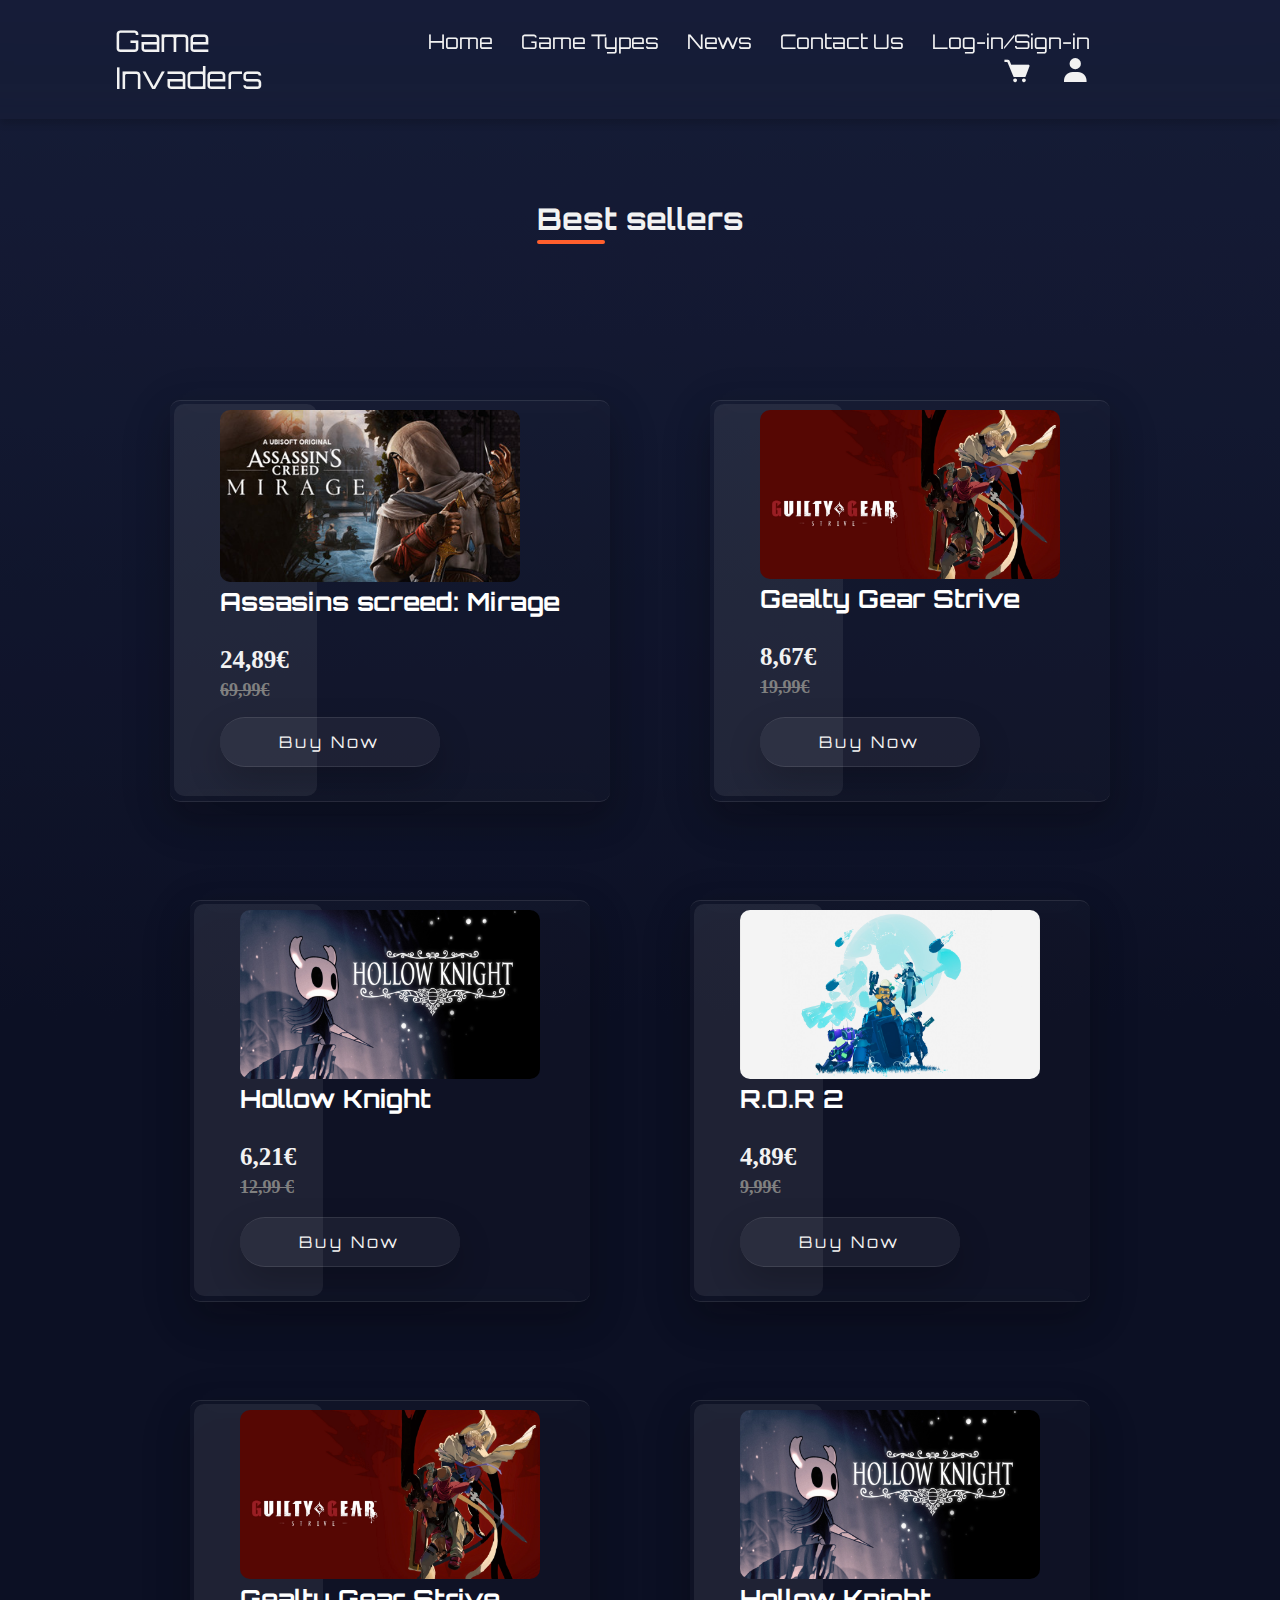
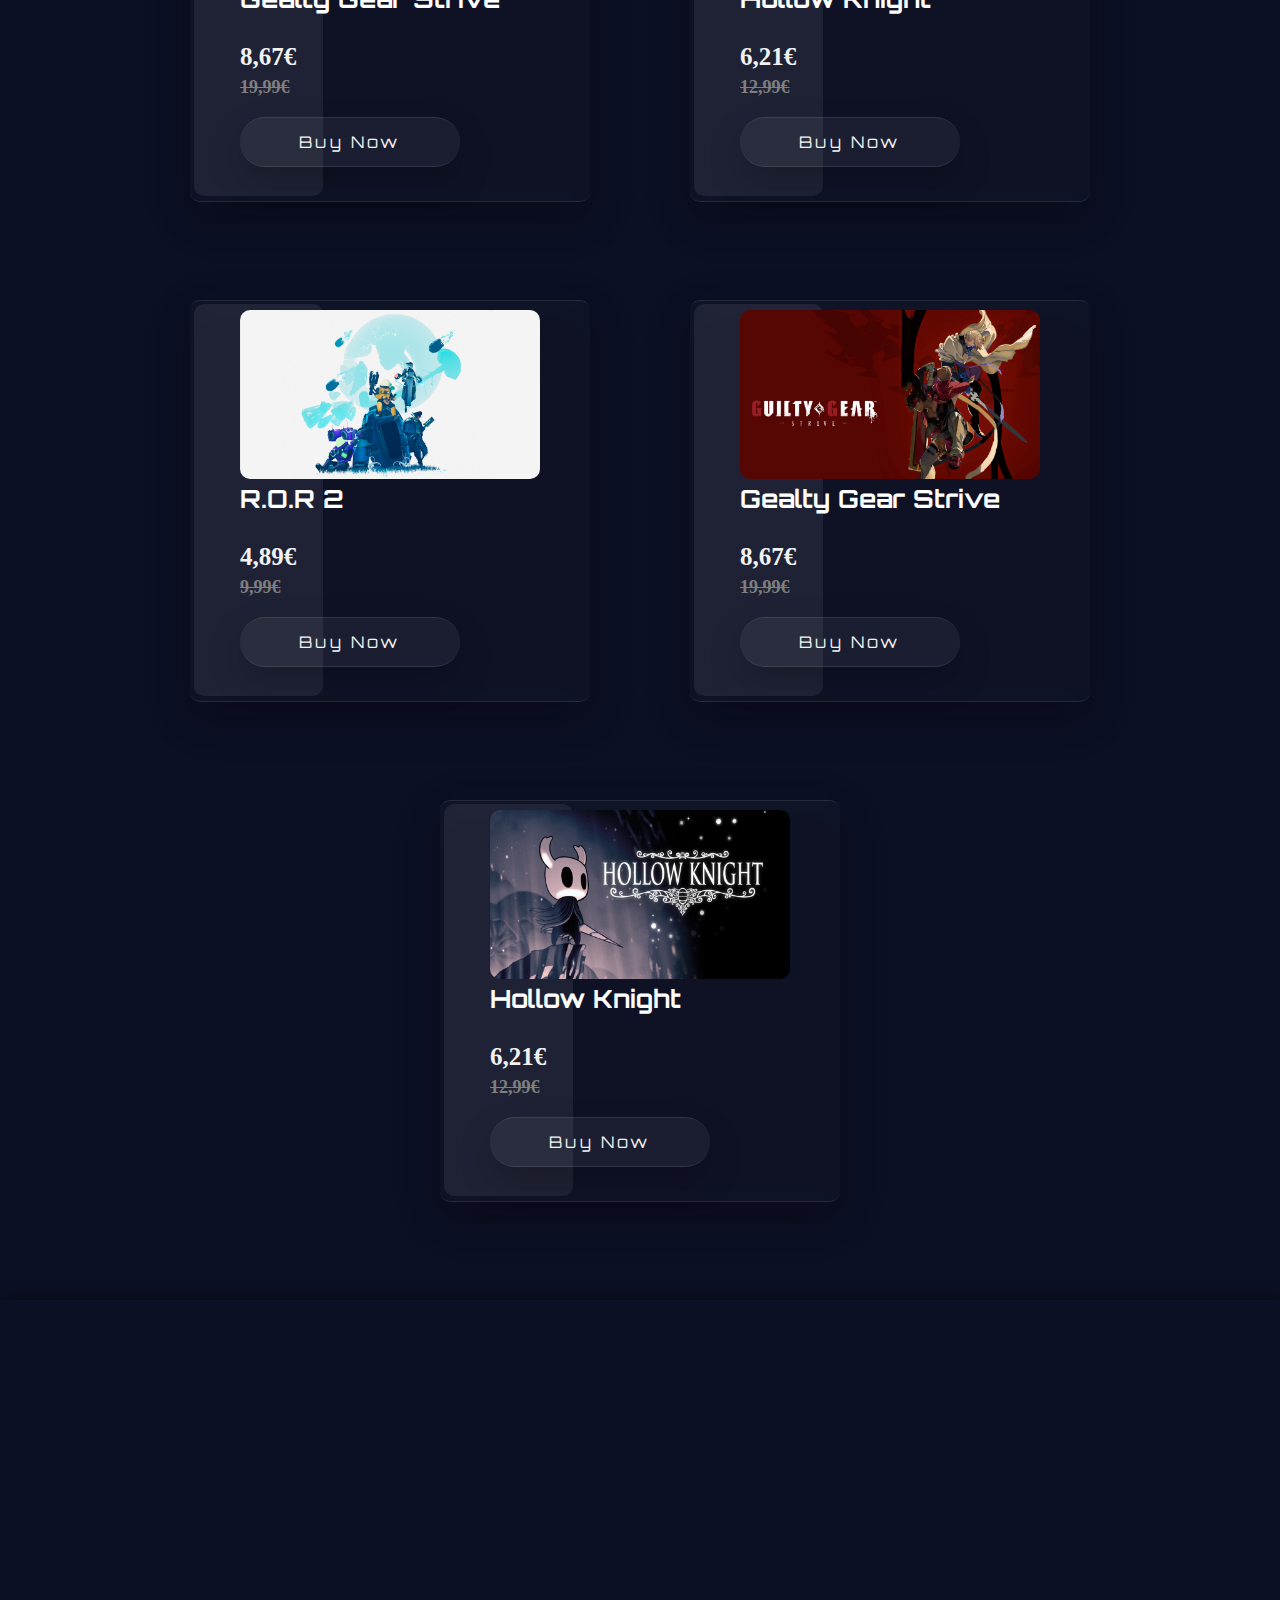
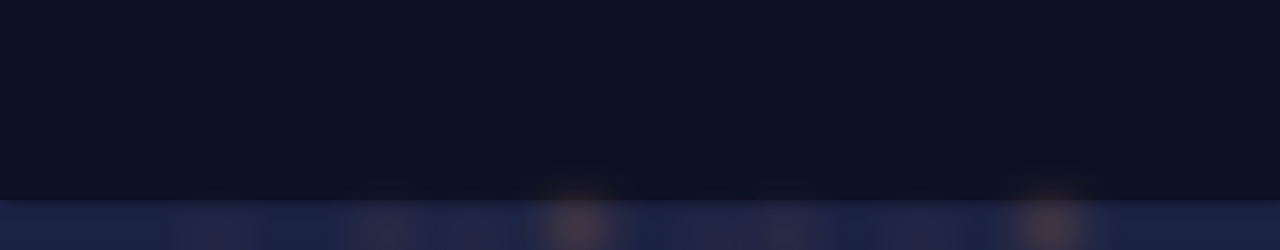
<file: site/Action.html>
<!DOCTYPE html>
<html lang="en">

<head>
    <meta charset="UTF-8">
    <meta name="viewport" content="width=device-width, initial-scale=1.0">
    <!-- ICONS -->
    <link href='https://unpkg.com/boxicons@2.1.4/css/boxicons.min.css' rel='stylesheet'>
    <!-- CSS -->
    <link rel="stylesheet" href="CSS/style.css">
    <title>Game Invaders | Game Type</title>
</head>

<body>
    <!-- HEADER -->
    <header>
        <a href="#" class="logo">Game <span>Invaders</span></a>

        <nav class="navbar">
            <div class="nav-links" id="navLinks">
                <i class="bx bx-x" onclick="HideMenu()"></i>
                <ul>
                    <li><a href="index.html">Home</a></li>
                    <li><a href="gametype.html">Game Types</a></li>
                    <li><a href="#">News</a></li>
                    <li><a href="#">Contact Us</a></li>
                    <li><a href="#">Log-in/Sign-in</a></li>
                    <li><i class='bx bxs-cart'></i></li>
                    <li><i class='bx bxs-user'></i></li>
                </ul>
            </div>
            <i class='bx bx-menu' onclick="ShowMenu()"></i>
        </nav>
    </header>

    <!------Javascript for MENU------>
    <script>
        var navLinks = document.getElementById("navLinks");

        function ShowMenu() {
            navLinks.style.right = "0";
        }
        function HideMenu() {
            navLinks.style.right = "-200px";
        }
    </script>
    <!-- MAIN -->
    <main>
        <!-- Trends -->
        <section class="TypeGame">
            <h2>Best sellers</h2>
            <div class="container">
                <!-- 1 box -->
                <div class="box">
                    <span></span>
                    <div class="content">
                        <img src="CSS/GameType/Action/LibrairieAction/assassin-s-creed-mirage-pc-jeu-ubisoft-connect-europe-cover.jpg"
                            alt="Image de promotion du jeu 'Assasins screed mirage'">
                        <h3>Assasins screed: Mirage</h3>
                        <ul>
                            <li>24,89€</li>
                            <li>69,99€</li>
                        </ul>
                        <a href="" class="btn">Buy Now</a>
                    </div>
                </div>
                <!-- 2 box -->
                <div class="box">
                    <span></span>
                    <div class="content">
                        <img src="CSS/Images/Index/GGStrive.jpg" alt="Image de promotion du jeu 'Gealty Gear Strive'">
                        <h3>Gealty Gear Strive</h3>
                        <ul>
                            <li>8,67€</li>
                            <li>19,99€</li>
                        </ul>
                        <a href="" class="btn">Buy Now</a>
                    </div>
                </div>
                <!-- 3 box -->
                <div class="box">
                    <span></span>
                    <div class="content">
                        <img src="CSS/Images/Index/HKnight.jpg" alt="Image de promotion du jeu 'Hollow Knight'">
                        <h3>Hollow Knight</h3>
                        <ul>
                            <li>6,21€</li>
                            <li>12,99 €</li>
                        </ul>
                        <a href="" class="btn">Buy Now</a>
                    </div>
                </div>
                <!-- 4 box -->
                <div class="box">
                    <span></span>
                    <div class="content">
                        <img src="CSS/Images/Index/ROR2.jpg" alt="Image de promotion du jeu 'Risk of Rain 2'">
                        <h3>R.O.R 2</h3>
                        <ul>
                            <li>4,89€</li>
                            <li>9,99€</li>
                        </ul>
                        <a href="" class="btn">Buy Now</a>
                    </div>
                </div>
                <!-- 5 box -->
                <div class="box">
                    <span></span>
                    <div class="content">
                        <img src="CSS/Images/Index/GGStrive.jpg" alt="Image de promotion du jeu 'Gealty Gear Strive'">
                        <h3>Gealty Gear Strive</h3>
                        <ul>
                            <li>8,67€</li>
                            <li>19,99€</li>
                        </ul>
                        <a href="" class="btn">Buy Now</a>
                    </div>
                </div>
                <!-- 6 box -->
                <div class="box">
                    <span></span>
                    <div class="content">
                        <img src="CSS/Images/Index/HKnight.jpg" alt="Image de promotion du jeu 'Hollow Knight'">
                        <h3>Hollow Knight</h3>
                        <ul>
                            <li>6,21€</li>
                            <li>12,99€</li>
                        </ul>
                        <a href="" class="btn">Buy Now</a>
                    </div>
                </div>
                <!-- 7 box -->
                <div class="box">
                    <span></span>
                    <div class="content">
                        <img src="CSS/Images/Index/ROR2.jpg" alt="Image de promotion du jeu 'Risk of Rain 2'">
                        <h3>R.O.R 2</h3>
                        <ul>
                            <li>4,89€</li>
                            <li>9,99€</li>
                        </ul>
                        <a href="" class="btn">Buy Now</a>
                    </div>
                </div>
                <!-- 8 box -->
                <div class="box">
                    <span></span>
                    <div class="content">
                        <img src="CSS/Images/Index/GGStrive.jpg" alt="Image de promotion du jeu 'Gealty Gear Strive'">
                        <h3>Gealty Gear Strive</h3>
                        <ul>
                            <li>8,67€</li>
                            <li>19,99€</li>
                        </ul>
                        <a href="" class="btn">Buy Now</a>
                    </div>
                </div>
                <!-- 9 box -->
                <div class="box">
                    <span></span>
                    <div class="content">
                        <img src="CSS/Images/Index/HKnight.jpg" alt="Image de promotion du jeu 'Hollow Knight'">
                        <h3>Hollow Knight</h3>
                        <ul>
                            <li>6,21€</li>
                            <li>12,99€</li>
                        </ul>
                        <a href="" class="btn">Buy Now</a>
                    </div>
                </div>
            </div>
        </section>

    </main>

    <!-- FOOTER -->
    <footer>
        <img class="Bullets" src="CSS/Images/Dev/BulletsOrange.png" alt="">
        <img class="Bullets" src="CSS/Images/Dev/BulletsOrange.png" alt="">
        <img class="Bullets" src="CSS/Images/Dev/BulletsOrange.png" alt="">
        <img class="Bullets" src="CSS/Images/Dev/BulletsOrange.png" alt="">
        <img class="Bullets" src="CSS/Images/Dev/BulletsOrange.png" alt="">
        <img class="Bullets" src="CSS/Images/Dev/BulletsOrange.png" alt="">
        <img class="Bullets" src="CSS/Images/Dev/BulletsOrange.png" alt="">
        <img class="Bullets" src="CSS/Images/Dev/BulletsOrange.png" alt="">
    </footer>

</body>

</html>
</file>
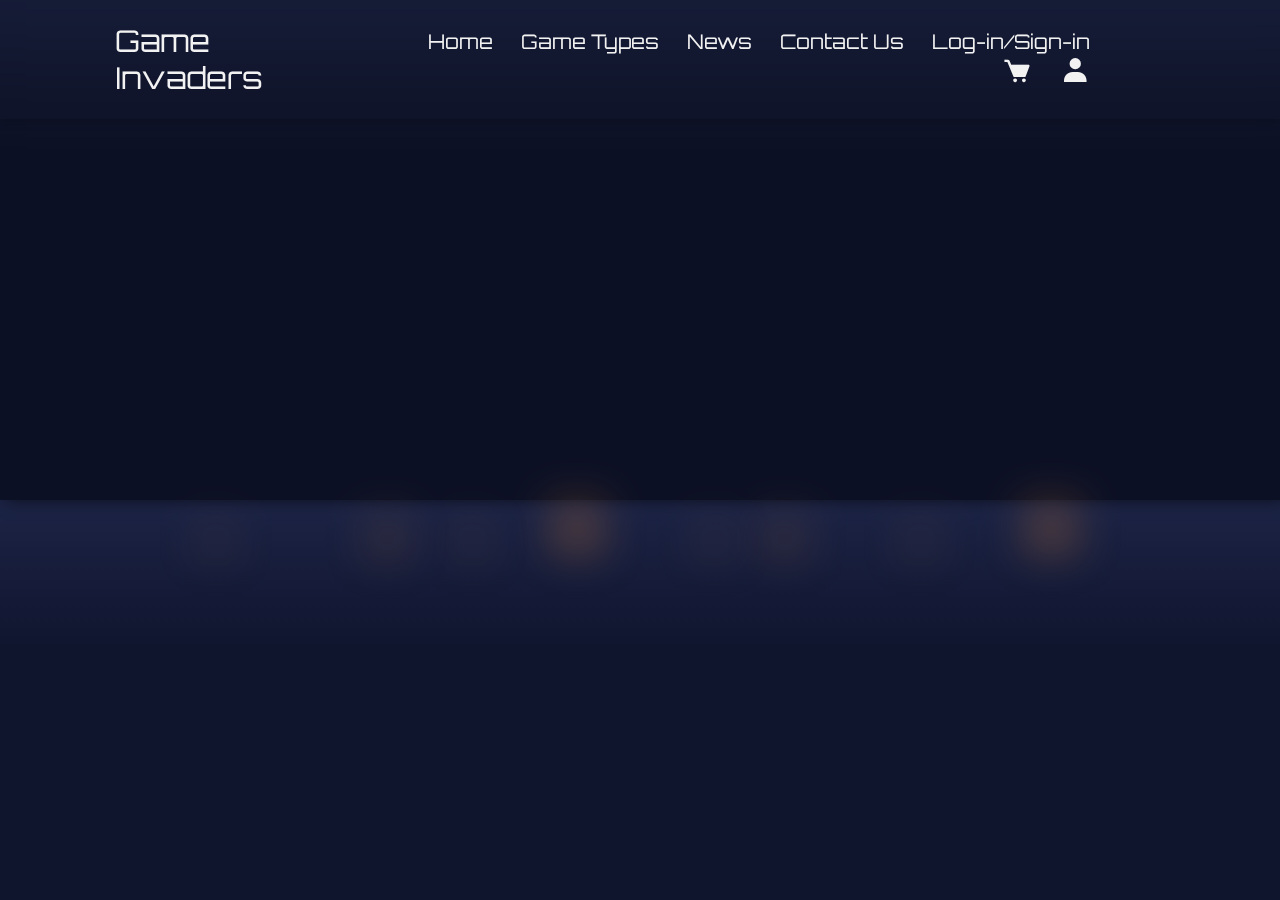
<file: site/Action_Detail_1.html>
<!DOCTYPE html>
<html lang="en">

<head>
    <meta charset="UTF-8">
    <meta name="viewport" content="width=device-width, initial-scale=1.0">
    <!-- ICONS -->
    <link href='https://unpkg.com/boxicons@2.1.4/css/boxicons.min.css' rel='stylesheet'>
    <!-- CSS -->
    <link rel="stylesheet" href="CSS/style.css">
    <title>Game Invaders | Home</title>
</head>

<body>
    <!-- HEADER -->
    <header>
        <a href="#" class="logo">Game <span>Invaders</span></a>

        <nav class="navbar">
            <div class="nav-links" id="navLinks">
                <i class="bx bx-x" onclick="HideMenu()"></i>
                <ul>
                    <li><a href="index.html">Home</a></li>
                    <li><a href="gametype.html">Game Types</a></li>
                    <li><a href="#">News</a></li>
                    <li><a href="#">Contact Us</a></li>
                    <li><a href="#">Log-in/Sign-in</a></li>
                    <li><i class='bx bxs-cart'></i></li>
                    <li><i class='bx bxs-user'></i></li>
                </ul>
            </div>
            <i class='bx bx-menu' onclick="ShowMenu()"></i>
        </nav>
    </header>

    <!------Javascript for MENU------>
    <script>
        var navLinks = document.getElementById("navLinks");

        function ShowMenu() {
            navLinks.style.right = "0";
        }
        function HideMenu() {
            navLinks.style.right = "-200px";
        }
    </script>
    <!-- MAIN -->
    <main>

    </main>

    <!-- FOOTER -->
    <footer>
        <img class="Bullets" src="CSS/Images/Dev/BulletsOrange.png" alt="">
        <img class="Bullets" src="CSS/Images/Dev/BulletsOrange.png" alt="">
        <img class="Bullets" src="CSS/Images/Dev/BulletsOrange.png" alt="">
        <img class="Bullets" src="CSS/Images/Dev/BulletsOrange.png" alt="">
        <img class="Bullets" src="CSS/Images/Dev/BulletsOrange.png" alt="">
        <img class="Bullets" src="CSS/Images/Dev/BulletsOrange.png" alt="">
        <img class="Bullets" src="CSS/Images/Dev/BulletsOrange.png" alt="">
        <img class="Bullets" src="CSS/Images/Dev/BulletsOrange.png" alt="">
    </footer>

</body>

</html>
</file>
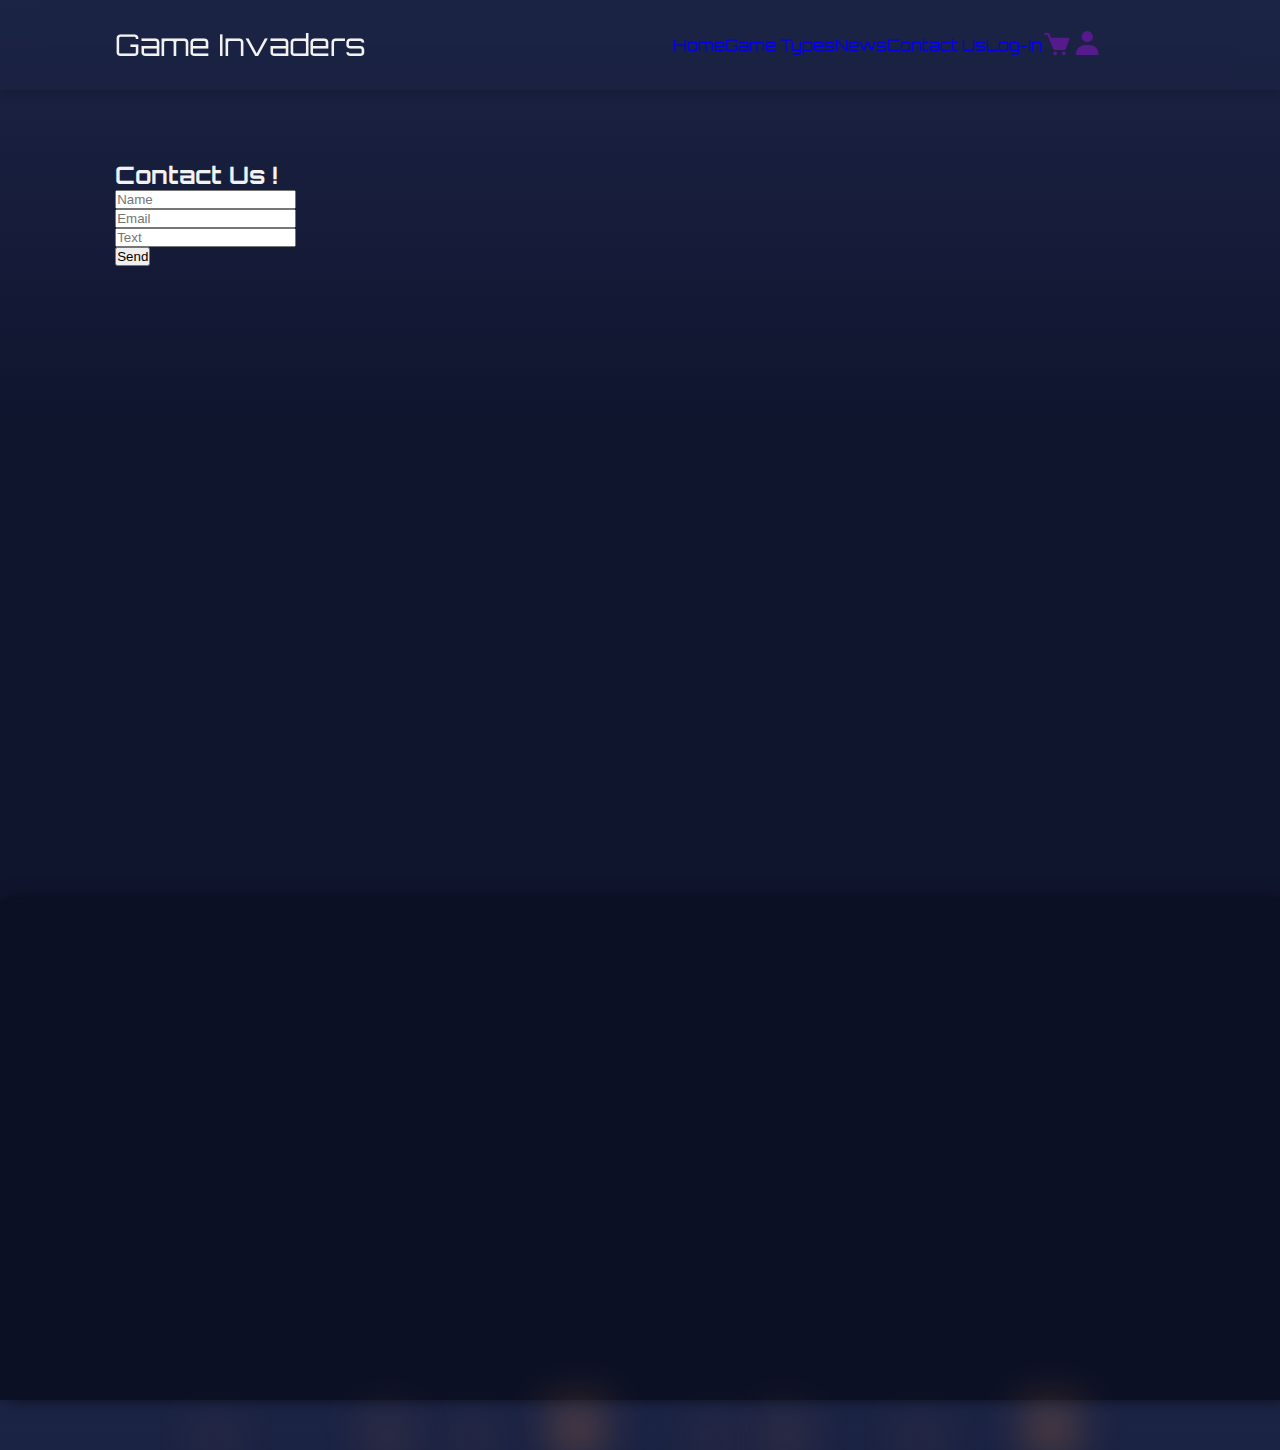
<file: site/contact.html>
<!DOCTYPE html>
<html lang="en">

<head>
    <meta charset="UTF-8">
    <meta name="viewport" content="width=device-width, initial-scale=1.0">
    <!-- ICONS -->
    <link href='https://unpkg.com/boxicons@2.1.4/css/boxicons.min.css' rel='stylesheet'>
    <!-- CSS -->
    <link rel="stylesheet" href="CSS/style.css">
    <title>Game Invaders | Game Type</title>
</head>

<body>
    <!-- HEADER -->
    <header>
        <a href="#" class="logo">Game <span>Invaders</span></a>

        <nav class="navbar">
            <a href="index.html">Home</a>
            <a href="gametype.html">Game Types</a>
            <a href="#">News</a>
            <a href="contact.html" class="active">Contact Us</a>
            <a href="login.html">Log-In</a>
            <a href=""><i class='bx bxs-cart'></i></a>
            <a href=""><i class='bx bxs-user'></i></a>
        </nav>
    </header>
    <!-- MAIN -->
    <main>
        <!-- Trends -->
        <section class="contact">

            <!-- Contact Us -->
            <div class="box left">
                <div class="container">
                    <div class="contact-form">
                        <h2>Contact Us !</h2>
                        <form action="">
                            <div class="inputBox">
                                <input type="text" title="Contact name" placeholder="Name" required>
                            </div>
                            <div class="inputBox">
                                <input type="email" title="Contact e-mail" placeholder="Email" required>
                            </div>
                            <div class="inputBox Texte">
                                <input type="text" title="Contact text" placeholder="Text" required>
                            </div>
                            <div class="inputBox">
                                <input type="submit" placeholder="Login" value="Send">
                            </div>
                        </form>
                    </div>
                    <div class="right">
                        <iframe src="https://www.google.com/maps/embed?pb=!1m18!1m12!1m3!1d2624.9754148831034!2d2.2175578116553494!3d48.85867920056714!2m3!1f0!2f0!3f0!3m2!1i1024!2i768!4f13.1!3m3!1m2!1s0x47e67bc8d0c8df4f%3A0x431b3dbcc20d7ca2!2sTrifouillis%20les%20oies!5e0!3m2!1sfr!2sfr!4v1707904662439!5m2!1sfr!2sfr" 
                        width="600" height="450" style="border:0;" allowfullscreen="" loading="lazy" referrerpolicy="no-referrer-when-downgrade"></iframe></div>
                    </div>
                </div>
        </section>
    </main>

    <!-- FOOTER -->
    <footer>
        <img class="Bullets" src="CSS/Images/Dev/BulletsOrange.png" alt="">
        <img class="Bullets" src="CSS/Images/Dev/BulletsOrange.png" alt="">
        <img class="Bullets" src="CSS/Images/Dev/BulletsOrange.png" alt="">
        <img class="Bullets" src="CSS/Images/Dev/BulletsOrange.png" alt="">
        <img class="Bullets" src="CSS/Images/Dev/BulletsOrange.png" alt="">
        <img class="Bullets" src="CSS/Images/Dev/BulletsOrange.png" alt="">
        <img class="Bullets" src="CSS/Images/Dev/BulletsOrange.png" alt="">
        <img class="Bullets" src="CSS/Images/Dev/BulletsOrange.png" alt="">
    </footer>

</body>

</html>
</file>
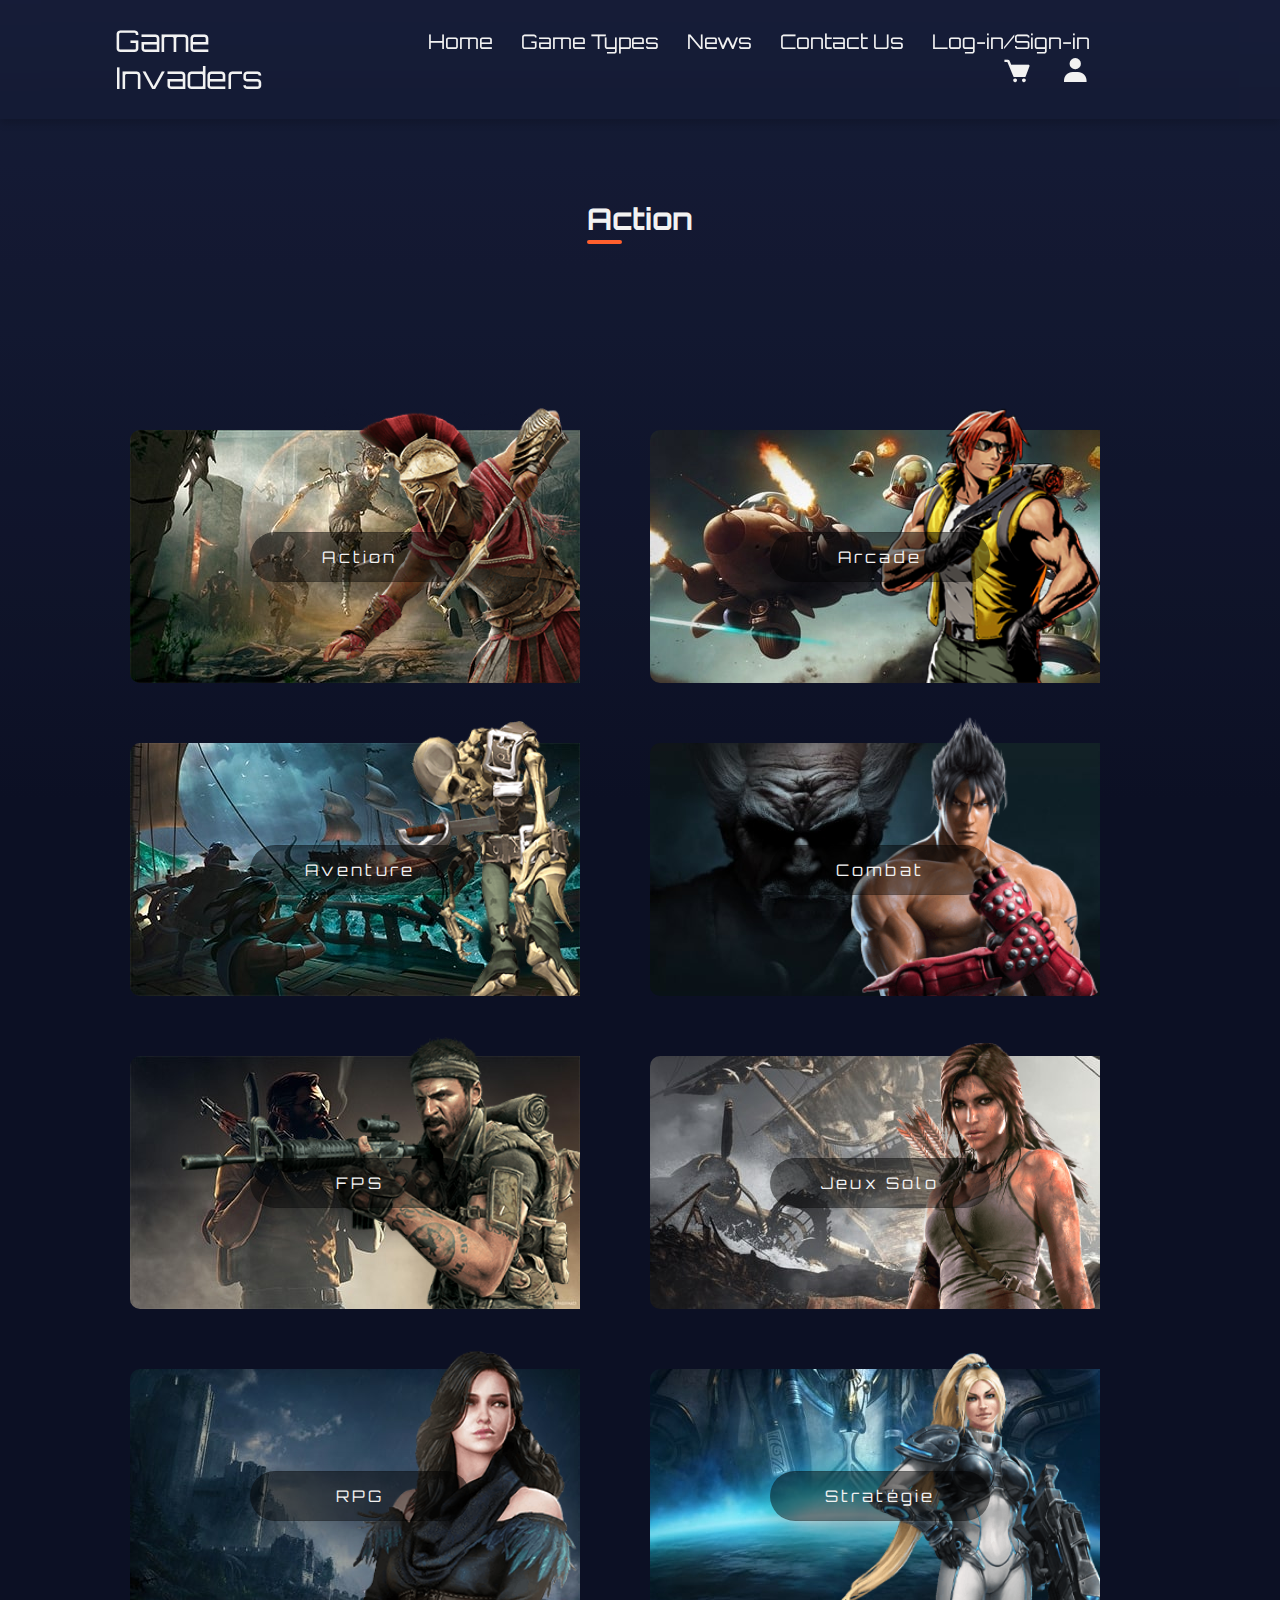
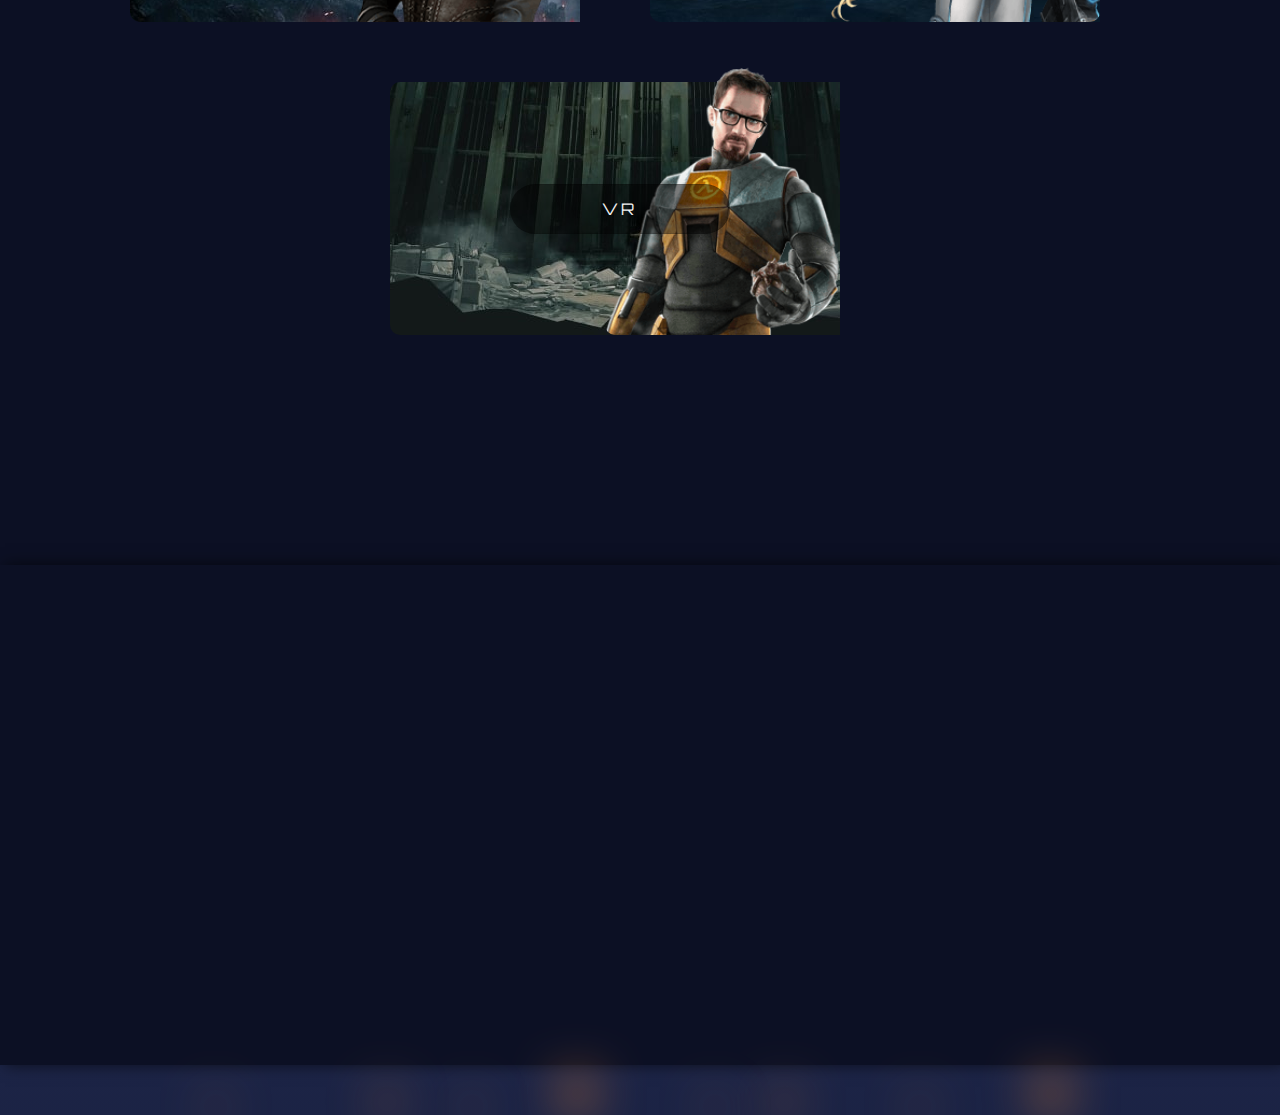
<file: site/gametype.html>
<!DOCTYPE html>
<html lang="en">

<head>
    <meta charset="UTF-8">
    <meta name="viewport" content="width=device-width, initial-scale=1.0">
    <!-- ICONS -->
    <link href='https://unpkg.com/boxicons@2.1.4/css/boxicons.min.css' rel='stylesheet'>
    <!-- CSS -->
    <link rel="stylesheet" href="CSS/style.css">
    <title>Game Invaders | Game Type</title>
</head>

<body>
    <!-- HEADER -->
    <header>
        <a href="#" class="logo">Game <span>Invaders</span></a>

        <nav class="navbar">
            <div class="nav-links" id="navLinks">
                <i class="bx bx-x" onclick="HideMenu()"></i>
                <ul>
                    <li><a href="index.html">Home</a></li>
                    <li><a href="gametype.html">Game Types</a></li>
                    <li><a href="#">News</a></li>
                    <li><a href="#">Contact Us</a></li>
                    <li><a href="#">Log-in/Sign-in</a></li>
                    <li><i class='bx bxs-cart'></i></li>
                    <li><i class='bx bxs-user'></i></li>
                </ul>
            </div>
            <i class='bx bx-menu' onclick="ShowMenu()"></i>
        </nav>
    </header>

    <!------Javascript for MENU------>
    <script>
        var navLinks = document.getElementById("navLinks");

        function ShowMenu() {
            navLinks.style.right = "0";
        }
        function HideMenu() {
            navLinks.style.right = "-200px";
        }
    </script>
    <!-- MAIN -->
    <main>
        <!-- Trends -->
        <section class="Categories">
            <h2>Action</h2>
            <div class="container">
                <!-- 1 box -->
                <div class="box">
                    <a href="Action.html" class="btn">Action</a>
                    <img src="CSS/GameType/Action/AnimationAction.png"
                        alt="Image de la catégorie 'Action'. Représente un gladiateur.">
                </div>
                <!-- 2 box -->
                <div class="box">
                    <a href="" class="btn">Arcade</a>
                    <img src="CSS/GameType/Arcade/AnimationArcade.png"
                        alt="Image de la catégorie 'Arcade'. Représente une bataille galactique.">
                </div>
                <!-- 3 box -->
                <div class="box">
                    <a href="" class="btn">Aventure</a>
                    <img src="CSS/GameType/Aventure/AnimationAventure.png"
                        alt="Image de la catégorie 'Aventure'. Représente une scène de pirates.">
                </div>
                <!-- 4 box -->
                <div class="box">
                    <a href="" class="btn">Combat</a>
                    <img src="CSS/GameType/Combat/AnimationCombat.png"
                        alt="Image de la catégorie 'Combat'. Représente un personnage équipé de gants de boxes.">
                </div>
                <!-- 5 box -->
                <div class="box">
                    <a href="" class="btn">FPS</a>
                    <img src="CSS/GameType/FPS/AnimationFPS.png"
                        alt="Image de la catégorie 'FPS'. Représente un militaire.">
                </div>
                <!-- 6 box -->
                <div class="box">
                    <a href="" class="btn">Jeux Solo</a>
                    <img src="CSS/GameType/JeuxSolo/AnimationJeuxSolo.png"
                        alt="Image de la catégorie 'Jeux Solo'. Représente une exploratrice, le personnage de Lara Croft.">
                </div>
                <!-- 7 box -->
                <div class="box">
                    <a href="" class="btn">RPG</a>
                    <img src="CSS/GameType/RPG/AnimationRPG.png"
                        alt="Image de la catégorie 'RPG'. Représente une scène médiéviale.">
                </div>
                <!-- 8 box -->
                <div class="box">
                    <a href="" class="btn">Stratégie</a>
                    <img src="CSS/GameType/Stratégie/AnimationStrategie.png"
                        alt="Image de la catégorie 'Stratégie'. Représente une femme dans une tenue de tacticienne galactique.">
                </div>
                <!-- 9 box -->
                <div class="box">
                    <a href="" class="btn">VR</a>
                    <img src="CSS/GameType/VR/AnimationVR.png"
                        alt="Image de la catégorie 'VR'. Représente une scène dystopique.">
                </div>
            </div>
        </section>
    </main>

    <!-- FOOTER -->
    <footer>
        <img class="Bullets" src="CSS/Images/Dev/BulletsOrange.png" alt="">
        <img class="Bullets" src="CSS/Images/Dev/BulletsOrange.png" alt="">
        <img class="Bullets" src="CSS/Images/Dev/BulletsOrange.png" alt="">
        <img class="Bullets" src="CSS/Images/Dev/BulletsOrange.png" alt="">
        <img class="Bullets" src="CSS/Images/Dev/BulletsOrange.png" alt="">
        <img class="Bullets" src="CSS/Images/Dev/BulletsOrange.png" alt="">
        <img class="Bullets" src="CSS/Images/Dev/BulletsOrange.png" alt="">
        <img class="Bullets" src="CSS/Images/Dev/BulletsOrange.png" alt="">
    </footer>

</body>

</html>
</file>
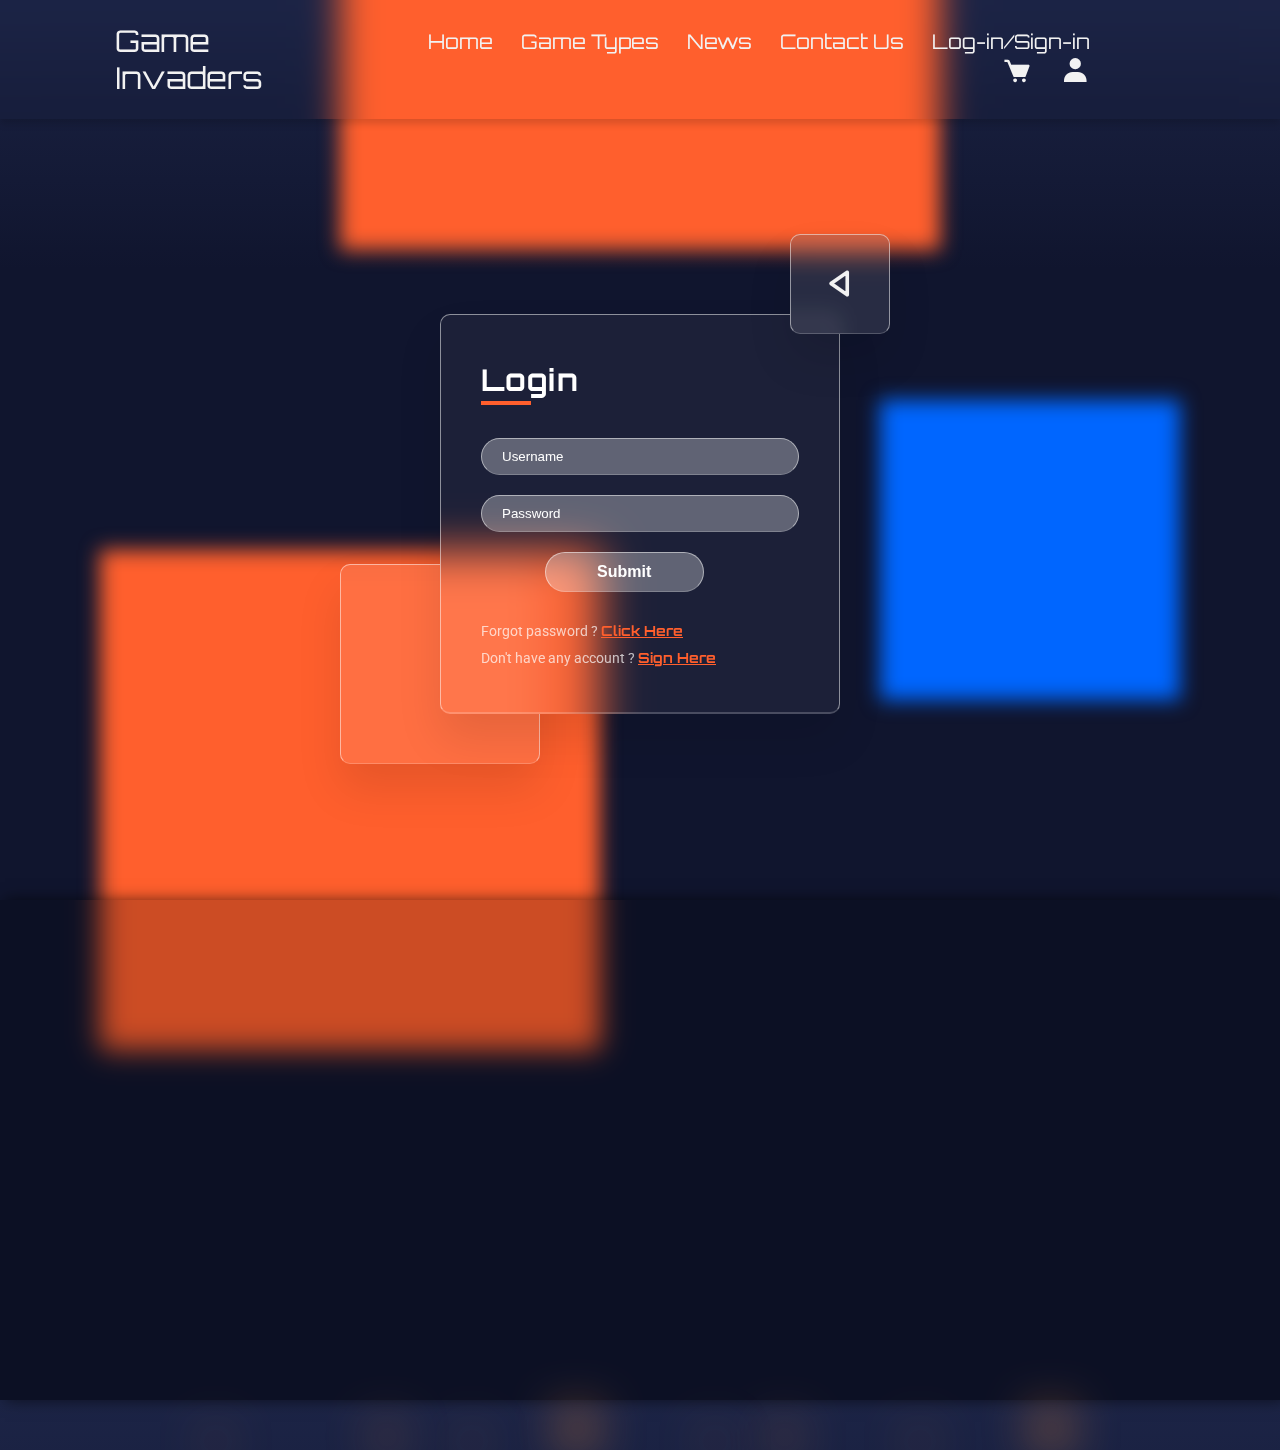
<file: site/login.html>
<!DOCTYPE html>
<html lang="en">

<head>
    <meta charset="UTF-8">
    <meta name="viewport" content="width=device-width, initial-scale=1.0">
    <!-- ICONS -->
    <link href='https://unpkg.com/boxicons@2.1.4/css/boxicons.min.css' rel='stylesheet'>
    <!-- CSS -->
    <link rel="stylesheet" href="CSS/style.css">
    <title>Game Invaders | Log-in</title>
</head>

<body>
    <!-- HEADER -->
    <header>
        <a href="#" class="logo">Game <span>Invaders</span></a>

        <nav class="navbar">
            <div class="nav-links" id="navLinks">
                <i class="bx bx-x" onclick="HideMenu()"></i>
                <ul>
                    <li><a href="index.html">Home</a></li>
                    <li><a href="gametype.html">Game Types</a></li>
                    <li><a href="#">News</a></li>
                    <li><a href="#">Contact Us</a></li>
                    <li><a href="#">Log-in/Sign-in</a></li>
                    <li><i class='bx bxs-cart'></i></li>
                    <li><i class='bx bxs-user'></i></li>
                </ul>
            </div>
            <i class='bx bx-menu' onclick="ShowMenu()"></i>
        </nav>
    </header>

    <!------Javascript for MENU------>
    <script>
        var navLinks = document.getElementById("navLinks");

        function ShowMenu() {
            navLinks.style.right = "0";
        }
        function HideMenu() {
            navLinks.style.right = "-200px";
        }
    </script>
    <!-- MAIN -->
    <main>
        <section class="login">
            <!-- Cubes -->
            <div class="color"></div>
            <div class="color"></div>
            <div class="color"></div>

            <!-- Login -->
            <div class="box">
                <div class="container">
                    <div class="log">
                        <h2>Login</h2>
                        <form action="">
                            <div class="inputBox">
                                <input type="text" placeholder="Username" required>
                            </div>
                            <div class="inputBox">
                                <input type="password" placeholder="Password" required>
                            </div>
                            <div class="inputBox">
                                <input type="submit" placeholder="Login">
                            </div>
                            <p class="forget">Forgot password ? <a href="#">Click Here</a></p>
                            <p class="forget">Don't have any account ? <a href="signin.html">Sign Here</a></p>
                        </form>
                    </div>
                </div>
            </div>
            <div class="flottant-1">
                <div class="cube">
                    <a href="index.html"><i class='bx bx-left-arrow'></i></a>
                </div>
                <div class="cube"></div>
            </div>
        </section>
    </main>

    <footer>
        <img class="Bullets" src="CSS/Images/Dev/BulletsOrange.png" alt="">
        <img class="Bullets" src="CSS/Images/Dev/BulletsOrange.png" alt="">
        <img class="Bullets" src="CSS/Images/Dev/BulletsOrange.png" alt="">
        <img class="Bullets" src="CSS/Images/Dev/BulletsOrange.png" alt="">
        <img class="Bullets" src="CSS/Images/Dev/BulletsOrange.png" alt="">
        <img class="Bullets" src="CSS/Images/Dev/BulletsOrange.png" alt="">
        <img class="Bullets" src="CSS/Images/Dev/BulletsOrange.png" alt="">
        <img class="Bullets" src="CSS/Images/Dev/BulletsOrange.png" alt="">
    </footer>

</body>

</html>
</file>
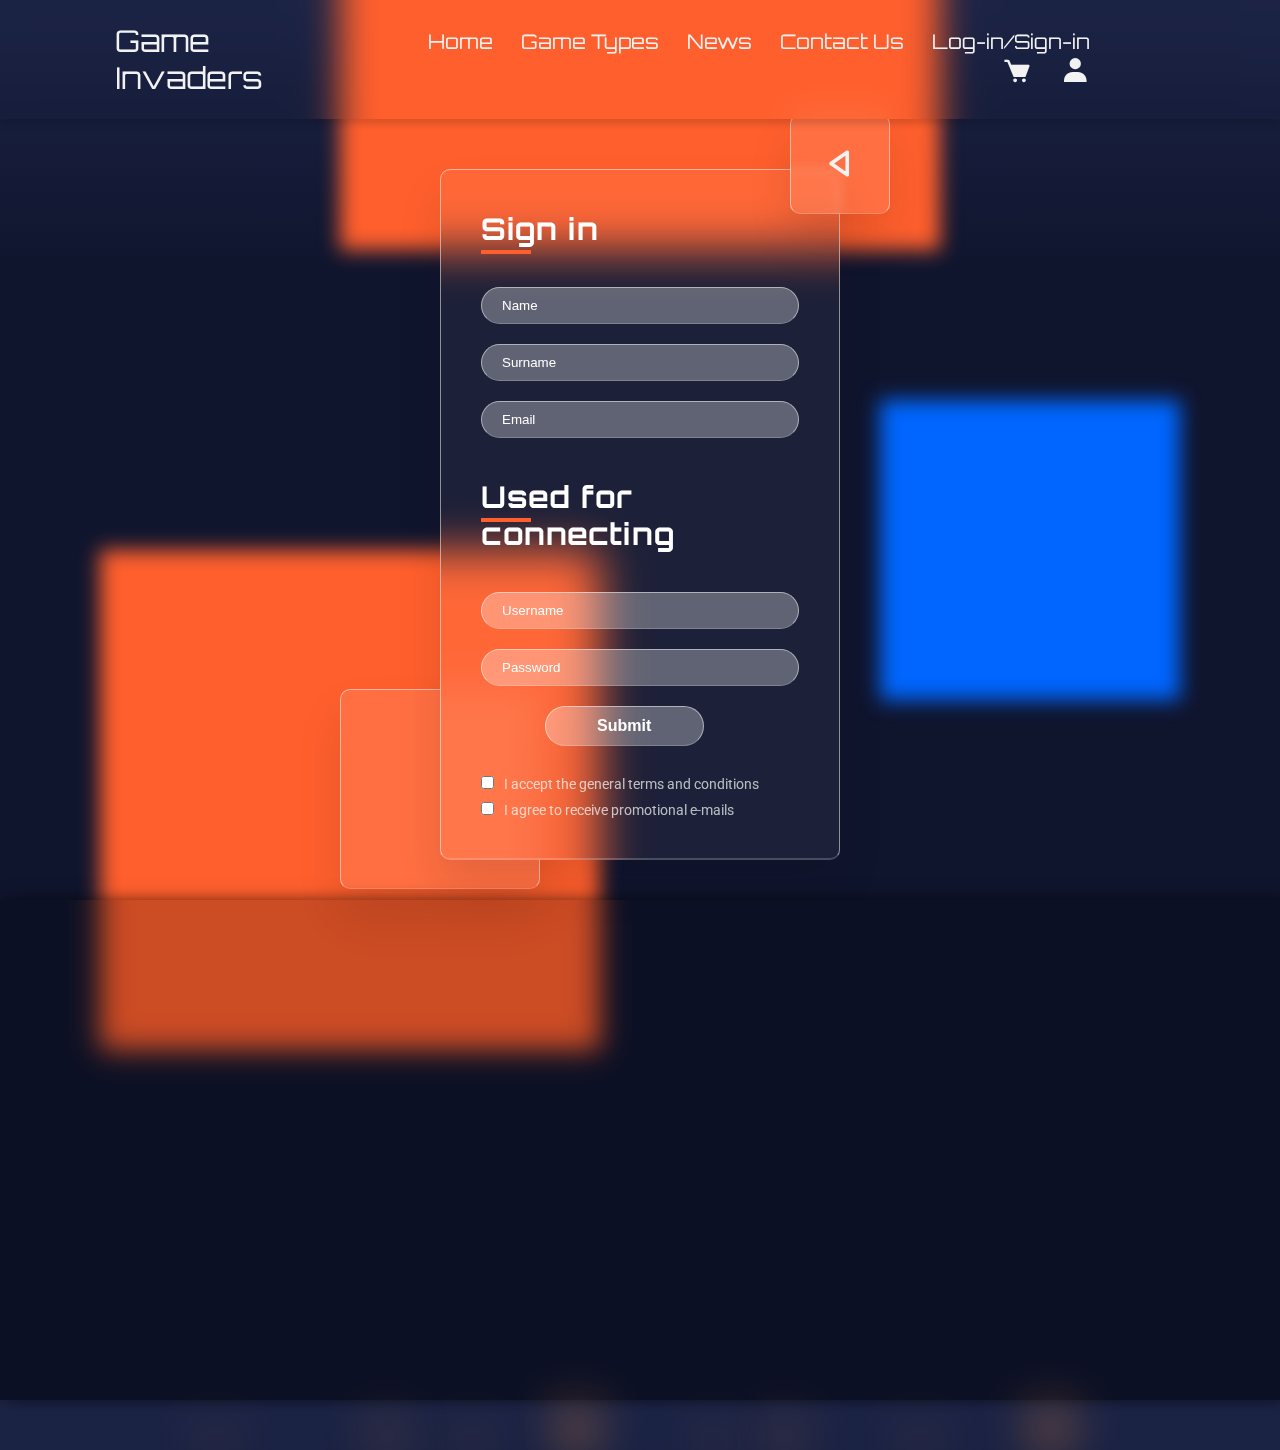
<file: site/signin.html>
<!DOCTYPE html>
<html lang="en">

<head>
    <meta charset="UTF-8">
    <meta name="viewport" content="width=device-width, initial-scale=1.0">
    <!-- ICONS -->
    <link href='https://unpkg.com/boxicons@2.1.4/css/boxicons.min.css' rel='stylesheet'>
    <!-- CSS -->
    <link rel="stylesheet" href="CSS/style.css">
    <title>Game Invaders | Sign-in</title>
</head>

<body>
    <!-- HEADER -->
    <header>
        <a href="#" class="logo">Game <span>Invaders</span></a>

        <nav class="navbar">
            <div class="nav-links" id="navLinks">
                <i class="bx bx-x" onclick="HideMenu()"></i>
                <ul>
                    <li><a href="index.html">Home</a></li>
                    <li><a href="gametype.html">Game Types</a></li>
                    <li><a href="#">News</a></li>
                    <li><a href="#">Contact Us</a></li>
                    <li><a href="#">Log-in/Sign-in</a></li>
                    <li><i class='bx bxs-cart'></i></li>
                    <li><i class='bx bxs-user'></i></li>
                </ul>
            </div>
            <i class='bx bx-menu' onclick="ShowMenu()"></i>
        </nav>
    </header>

    <!------Javascript for MENU------>
    <script>
        var navLinks = document.getElementById("navLinks");

        function ShowMenu() {
            navLinks.style.right = "0";
        }
        function HideMenu() {
            navLinks.style.right = "-200px";
        }
    </script>
    <!-- MAIN -->
    <main>
        <section class="login">
            <!--Création du fond d'écran-->
            <div class="color"></div>
            <div class="color"></div>
            <div class="color"></div>
            <!--Création du formulaire-->
            <div class="box">
                <div class="container">
                    <div class="sign">
                        <h2>Sign in</h2>
                        <form action="">
                            <div class="inputBox">
                                <input type="text" placeholder="Name" required>
                            </div>
                            <div class="inputBox">
                                <input type="text" placeholder="Surname" required>
                            </div>
                            <div class="inputBox">
                                <input type="email" placeholder="Email" required>
                            </div>
                            <h3>Used for connecting</h3>
                            <div class="inputBox">
                                <input type="text" placeholder="Username" required>
                            </div>
                            <div class="inputBox">
                                <input type="password" placeholder="Password" required>
                            </div>
                            <div class="inputBox">
                                <input type="submit" placeholder="Login">
                            </div>
                            <div class="checkBox">
                                <p><input type="checkbox" placeholder="I accept the general terms and conditions"
                                        required>I
                                    accept the general terms and conditions</p>
                                <p><input type="checkbox" placeholder="I agree to receive promotional e-mails">I agree
                                    to
                                    receive promotional e-mails</p>
                            </div>
                        </form>
                    </div>
                </div>
            </div>
            <div class="flottant-2">
                <div class="cube">
                    <a href="login.html"><i class='bx bx-left-arrow'></i></a>
                </div>
                <div class="cube"></div>
            </div>
        </section>
    </main>

    <footer>
        <img class="Bullets" src="CSS/Images/Dev/BulletsOrange.png" alt="">
        <img class="Bullets" src="CSS/Images/Dev/BulletsOrange.png" alt="">
        <img class="Bullets" src="CSS/Images/Dev/BulletsOrange.png" alt="">
        <img class="Bullets" src="CSS/Images/Dev/BulletsOrange.png" alt="">
        <img class="Bullets" src="CSS/Images/Dev/BulletsOrange.png" alt="">
        <img class="Bullets" src="CSS/Images/Dev/BulletsOrange.png" alt="">
        <img class="Bullets" src="CSS/Images/Dev/BulletsOrange.png" alt="">
        <img class="Bullets" src="CSS/Images/Dev/BulletsOrange.png" alt="">
    </footer>

</body>

</html>
</file>
<file: site/CSS/style.css>
/* FONT */
/* Orbitron (h1, h2, ...) */
@import url('https://fonts.googleapis.com/css2?family=Orbitron:wght@400;500;600;700;800;900&display=swap');
/* Roboto (used for the rest of text) */
@import url('https://fonts.googleapis.com/css2?family=Roboto:wght@100;300;400;500;700;900&display=swap');

/* ROOT */
:root {
    /* Color Definitions */
    --color-background: linear-gradient(#1c2446, #10152e 30%);
    --color-black: #222222;
    --color-white: #F2F2F2;
    --color-gray: #808080;
    --color-orange: #ff5f2d;
    --color-blue: #0066ff;
    /*#4A5DBF*/
    --color-purple: #7a6ff0;
    /*17caac*/
    /* Font-size Definitions */
    --font-size-logo: 30px;
    --font-size-menu: 20px;
    --font-size-h1: 30px;
    --font-size-h2: 25px;
    --font-size-text: 18px;
}

/* SET UP CONSTANTS */
* {
    margin: 0;
    padding: 0;
    box-sizing: border-box;
    text-decoration: none;
    scroll-behavior: smooth;
}

p {
    font-family: 'Roboto', sans-serif;
}

h1,
h2,
h3,
h4,
h5,
h6,
a {
    font-family: 'Orbitron', sans-serif;
}

/* BODY */
body {
    background: var(--color-background);
    color: var(--color-white);
}

/* HEADER */
header {
    position: fixed;
    display: flex;
    justify-content: space-between;
    align-items: center;
    top: 0;
    left: 0;
    width: 100%;
    padding: .5rem 9%;
    background: transparent;
    box-shadow: 0 5px 7px rgba(0, 0, 0, 0.15);
    backdrop-filter: blur(15px);
    z-index: 102;
}

.logo {
    font-size: var(--font-size-logo);
    color: var(--color-white);
}

.logo img {
    width: 20%;
}

.navbar {
    display: flex;
    padding: 2% 6%;
    justify-content: space-between;
    align-items: center;
}

.nav-links {
    flex: 1;
    text-align: right;
}

.nav-links ul li {
    list-style: none;
    display: inline-block;
    padding: 0 12px;
    position: relative;
}

.nav-links ul li a {
    color: var(--color-white);
    text-decoration: none;
    font-size: var(--font-size-menu);
}

.nav-links ul li::after {
    content: '';
    width: 0%;
    height: 2px;
    border-radius: 2px;
    background: var(--color-orange);
    display: block;
    margin: auto;
    transition: 0.2s;
}

.nav-links ul li:hover::after {
    width: 100%;
}

.navbar .bx {
    font-size: var(--font-size-logo);
}

.navbar .bx-menu,
.bx-x {
    display: none;
}

/* MAIN */
/* Section Home */
section {
    min-height: 100vh;
    padding: 10rem 9% 2rem;
}

.home {
    display: flex;
    align-items: center;
    padding: 0 9%;
}

.home .scroll {
    position: absolute;
    bottom: 5rem;
    right: 50%;
}

.home .scroll .scroll-btn .bx {
    position: absolute;
    margin: auto;
    color: var(--color-white);
    font-size: var(--font-size-logo);
    animation: chevron 1.5s infinite ease-in-out;
    border-radius: 5rem;
    box-shadow: 0px 0px 7px 5px var(--color-orange);

}

@keyframes chevron {
    0% {
        transform: translateY(0);
        box-shadow: 0px 0px 7px 5px var(--color-orange);
    }

    50% {
        transform: translateY(-5px);
        box-shadow: 0px 0px 7px 5px var(--color-orange);
    }

    60% {
        transform: translateY(5px);
        box-shadow: 0px 0px 7px 5px var(--color-orange);
    }

    70% {
        transform: translateY(-2px);
        box-shadow: 0px 0px 7px 5px var(--color-blue);
    }

    80% {
        transform: translateY(5px);
        box-shadow: 0px 0px 7px 5px var(--color-blue);
    }

    70% {
        transform: translateY(0);
        box-shadow: 0px 0px 7px 5px var(--color-orange);
    }
}

/* Left */
.left {
    max-width: 50%;
}

.left h1 {
    font-size: var(--font-size-h1);
    font-weight: 700;
    line-height: 1.3;
}

.left h1 span {
    color: var(--color-orange);
}

.left .text-animate {
    position: relative;
    width: 2rem;
    filter: url(#fire);
}

.left .text-animate h2 {
    margin-top: 50px;
    position: relative;
    width: 600px;
    color: var(--color-orange);
    font-weight: 600;
    font-size: 2rem;
    -webkit-box-reflect: below 12px linear-gradient(transparent, rgba(0, 0, 0, 0.103));
    text-shadow: 0 0 10px var(--color-orange),
        0 0 40px var(--color-background);
}

.left p {
    font-size: var(--font-size-text);
    margin-bottom: 100px;
}

.btn-container {
    position: relative;
    display: flex;
    justify-content: space-between;
    width: 34.5rem;
    height: 5rem;
}

.btn-container .btn {
    position: relative;
    display: inline-flex;
    justify-content: center;
    align-items: center;
    width: 15rem;
    height: 100%;
}

.btn-container .btn a {
    position: absolute;
    top: 0;
    left: 0;
    width: 100%;
    height: 100%;
    display: flex;
    justify-content: center;
    align-items: center;
    background: rgba(255, 255, 255, 0.05);
    box-shadow: 0 15px 35px rgba(0, 0, 0, 0.2);
    border-top: 1px solid rgba(255, 255, 255, 0.1);
    border-bottom: 1px solid rgba(255, 255, 255, 0.1);
    border-radius: 30px;
    color: white;
    font-weight: 400;
    letter-spacing: .2rem;
    text-decoration: none;
    overflow: hidden;
    transition: .3s;
    z-index: 1;
}

.btn-container .btn a::before {
    content: '';
    position: absolute;
    top: 0;
    left: 0;
    width: 33%;
    height: 100%;
    background: linear-gradient(to left, rgba(255, 255, 255, 0.15), transparent);
    transform: skewX(33deg) translateX(0);
    transition: 0.3s;
}

.btn-container .btn:hover a::before {
    transform: skewX(45deg) translateX(190%);
}

.btn-container .btn::before {
    content: '';
    position: absolute;
    left: 50%;
    transform: translateX(-50%);
    bottom: -5px;
    width: 30px;
    height: 10px;
    border-radius: 10px;
    transition: .3s;
    transition-delay: 0s;
}

.btn-container .btn:hover::before {
    bottom: 0;
    height: 100%;
    width: 100%;
    border-radius: 30px;
    transition-delay: .1s;
}

.btn-container .btn:hover::after {
    top: 0;
    height: 50%;
    width: 80%;
    border-radius: 30px;
}

.btn-container .btn:nth-child(1)::before,
.btn-container .btn:nth-child(1)::after {
    background: var(--color-blue);
    box-shadow: 0 0 15px var(--color-blue),
        0 0 15px var(--color-blue),
        0 0 15px var(--color-blue),
        0 0 15px var(--color-blue);
}

.btn-container .btn:nth-child(2)::before,
.btn-container .btn:nth-child(2)::after {
    background: var(--color-orange);
    box-shadow: 0 0 15px var(--color-orange),
        0 0 15px var(--color-orange),
        0 0 15px var(--color-orange),
        0 0 15px var(--color-orange);
}

/* Right */
.right {
    max-width: 50%;
}

.right .SpaceShip {
    position: absolute;
    right: 20%;
    bottom: 5%;
    width: 10%;
    height: 25%;
}

.right:hover .SpaceShip {
    animation: SpaceShip 6s infinite ease;
}

@keyframes SpaceShip {
    0% {
        transform: translateX(0);
    }

    33% {
        transform: translateX(-150px);
    }

    70% {
        transform: translateX(150px);
    }

    100% {
        transform: translateX(0px);
    }
}

.right .Invaders {
    position: absolute;
    right: 13%;
    bottom: 65%;
    width: 5%;
    height: 10%;
}

.right .Invaders:nth-child(1) {
    right: 35%;
}

.right .Invaders:nth-child(2) {
    right: 25%;
    top: 30%;
}

.right .Invaders:nth-child(3) {
    right: 15%;
}

.right:hover .Invaders:nth-child(1) {
    animation: Invaders1 4s infinite ease-in-out;
}

.right:hover .Invaders:nth-child(2) {
    animation: Invaders2 3s infinite ease-in-out;
}

.right:hover .Invaders:nth-child(3) {
    animation: Invaders3 5s infinite ease-in-out;
}

@keyframes Invaders1 {
    0% {
        transform: translateY(0);
    }

    50% {
        transform: translateY(-50px);
    }

    100% {
        transform: translateY(0);
    }
}

@keyframes Invaders2 {
    0% {
        transform: translateY(0);
    }

    50% {
        transform: translateY(-60px);
    }

    100% {
        transform: translateY(0);
    }
}

@keyframes Invaders3 {
    0% {
        transform: translateY(0);
    }

    50% {
        transform: translateY(-50px);
    }

    100% {
        transform: translateY(0);
    }
}

.right .Bullets {
    position: absolute;
    width: 2%;
    height: 4%;
}

.right .Bullets:nth-child(4) {
    right: 12%;
    bottom: 50%;
}

.right .Bullets:nth-child(5) {
    right: 20%;
    bottom: 30%;
}

.right .Bullets:nth-child(6) {
    right: 33%;
    bottom: 40%;
}

.right .Bullets:nth-child(7) {
    right: 40%;
    bottom: 20%;
}

.right:hover .Bullets:nth-child(4) {
    animation: Bullets1 2s infinite linear;
}

.right:hover .Bullets:nth-child(5) {
    animation: Bullets2 3s infinite linear;
}

.right:hover .Bullets:nth-child(6) {
    animation: Bullets3 4s infinite linear;
}

.right:hover .Bullets:nth-child(7) {
    animation: Bullets4 2s infinite linear;
}


@keyframes Bullets1 {
    0% {
        transform: translateY(0);
    }

    100% {
        transform: translateY(-400px);
    }
}

@keyframes Bullets2 {
    0% {
        transform: translateY(0);
    }

    100% {
        transform: translateY(-700px);
    }
}

@keyframes Bullets3 {
    0% {
        transform: translateY(0);
    }

    100% {
        transform: translateY(-550px);
    }
}

@keyframes Bullets4 {
    0% {
        transform: translateY(0);
    }

    100% {
        transform: translateY(-700px);
    }
}

/* Section Trends */
.trends {
    padding: 0 9%;
    display: flex;
    align-items: center;
    justify-content: center;
    background-color: rgba(0, 0, 0, 0.2);
    min-height: 100vh;
}

.trends h2 {
    position: absolute;
    bottom: -180px;
    font-size: var(--font-size-h1);
}

.trends h2::before {
    content: '';
    position: absolute;
    margin-top: 40px;
    background-color: var(--color-orange);
    border-radius: 10px;
    height: 4px;
    width: 33%;
}

.trends .container {
    position: relative;
    display: flex;
    justify-content: center;
    margin-top: 200px;
}

.trends .container .box {
    position: relative;
    display: flex;
    justify-content: center;
    align-items: center;
    height: 400px;
    padding: 0 50px;
    margin: 0 50px;
    color: white;
    border-radius: 10px;
}

.trends .container .box::before {
    content: '';
    position: absolute;
    top: 0;
    left: 0;
    width: 100%;
    height: 100%;
    border-radius: 10px;
    background: var(--color-orange);
}

.trends .container .box::after {
    content: '';
    position: absolute;
    top: 0;
    left: 0;
    width: 100%;
    height: 100%;
    border-radius: 10px;
    background: var(--color-orange);
    filter: blur(15px);
}

.trends .container .box span {
    position: absolute;
    top: 4px;
    left: 4px;
    right: 4px;
    bottom: 4px;
    border-radius: 10px;
    background: rgba(0, 0, 0, 0.6);
    z-index: 2;
}

.trends .container .box span::before {
    content: '';
    position: absolute;
    top: 0;
    left: 0;
    width: 33%;
    height: 100%;
    border-radius: 10px;
    background: rgba(255, 255, 255, 0.1);
    pointer-events: none;
}

.trends .container .box .content {
    height: 100%;
    position: relative;
    z-index: 10;
}

.trends .container .box .content img {
    margin-top: 10px;
    width: 300px;
    border-radius: 10px;
    z-index: 1;
}

.trends .container .box .content h3 {
    font-size: var(--font-size-h2);
    color: white;
    margin-bottom: 10px;
}

.trends .container .box .content ul {
    margin-top: 33px;
    margin-bottom: 50px;
}

.trends .container .box .content ul li {
    font-size: var(--font-size-h2);
    color: var(--color-white);
    font-weight: 800;
    margin-bottom: 10px;
    line-height: 20px;
    list-style: none;
}

.trends .container .box .content ul li:nth-child(2) {
    color: var(--color-gray);
    text-decoration: line-through;
    font-size: var(--font-size-text);
}

.trends .container .box .content a {
    position: absolute;
    bottom: 33px;
    display: flex;
    align-items: center;
    justify-content: center;
    height: 50px;
    width: 220px;
    background: rgba(255, 255, 255, 0.05);
    box-shadow: 0 15px 35px rgba(0, 0, 0, 0.2);
    border-top: 1px solid rgba(255, 255, 255, 0.1);
    border-bottom: 1px solid rgba(255, 255, 255, 0.1);
    border-radius: 30px;
    color: var(--color-white);
    font-weight: 400;
    letter-spacing: .2rem;
    text-decoration: none;
    transition: .3s;
    z-index: 1;
}

.trends .container .box .content a:hover {
    background: var(--color-blue);
    box-shadow: 0 15px 35px rgba(0, 0, 0, 0.2);
    border-top: 1px solid rgba(255, 255, 255, 0);
    border-bottom: 1px solid rgba(255, 255, 255, 0);
    color: white;
}

/* Section About */
.About {
    padding: 0 9%;
    display: flex;
    align-items: center;
    justify-content: center;
    min-height: 100vh;
}

.About h2 {
    position: absolute;
    bottom: -110%;
    font-size: var(--font-size-h1);

}

.About h2::before {
    content: '';
    position: absolute;
    margin-top: 40px;
    background-color: var(--color-orange);
    border-radius: 10px;
    height: 4px;
    width: 33%;
}

.About .left {
    max-width: 50%;
    text-align: center;
}

.About .left .container {
    margin: auto;
    width: 80%;
}

.About .left .container img {
    width: 100%;
}

.About .right {
    max-width: 50%;
    text-align: center;
}

.About .right .container {
    margin: auto;
    width: 80%;
}

.About .right .container img {
    width: 100%;
    margin-top: 300px;
    margin-bottom: 60px;
}

/*  ==============================================================================================================
    ==============================================================================================================
    ==============================================================================================================
*/
/* Contact Us */
/* Login */
/* Création du fond d'écran */
.login {
    display: flex;
    justify-content: center;
    align-items: center;
    min-height: 100vh;
    background: var(--color-background);
    z-index: 0;
}

.login .color {
    filter: blur(10px);
    position: fixed;
}

.login .color:nth-child(1) {
    top: -350px;
    width: 600px;
    height: 600px;
    background: var(--color-orange);
}

.login .color:nth-child(2) {
    bottom: -150px;
    left: 100px;
    width: 500px;
    height: 500px;
    background: var(--color-orange);
}

.login .color:nth-child(3) {
    bottom: 200px;
    right: 100px;
    width: 300px;
    height: 300px;
    background: var(--color-blue);
}

/*Création de la boite qui contient le formulaire*/
.login .box {
    position: relative;
    z-index: 2;
}

.login .container {
    position: relative;
    width: 400px;
    min-height: 400px;
    background: rgba(255, 255, 255, .05);
    border-radius: 10px;
    display: flex;
    justify-content: center;
    align-items: center;
    backdrop-filter: blur(20px);
    box-shadow: 0 25px 45px rgba(0, 0, 0, 0.1);
    border: 1px solid rgba(255, 255, 255, 0.5);
    border-right: 1px solid 50% rgba(255, 255, 255, 0.2);
    border-left: 1px solid 50% rgba(255, 255, 255, 0.2);
    border-bottom: 2px solid rgba(255, 255, 255, 0.2);
}

/*Création du formulaire LOGIN*/
.login .log {
    position: relative;
    width: 100%;
    height: 100%;
    padding: 40px;
}

.login .log h2 {
    color: white;
    font-size: 30px;
    margin-bottom: 40px;
    letter-spacing: 1px;
}

.login .log h2::before {
    content: '';
    position: absolute;
    margin-top: 40px;
    background-color: var(--color-orange);
    height: 4px;
    width: 50px;
}

.login .log .inputBox {
    width: 100%;
    margin-top: 20px;
}

.login .log .inputBox input {
    width: 100%;
    border: none;
    outline: none;
    padding: 10px 20px;
    border-radius: 35px;
    color: white;
    background-color: rgba(255, 255, 255, 0.3);
    border: 1px solid rgba(255, 255, 255, 0.5);
    border-right: 1px solid 50% rgba(255, 255, 255, 0.2);
    border-left: 1px solid 50% rgba(255, 255, 255, 0.2);
    border-bottom: 1px solid rgba(255, 255, 255, 0.2);
}

.login .log .inputBox input::placeholder {
    color: white;
}

.login .log .inputBox:nth-child(3) input {
    width: 50%;
    margin-left: 20%;
    font-weight: bold;
    margin-bottom: 20px;
    font-size: 16px;
    cursor: pointer;
    transition: .2s;
}

.login .log .inputBox:nth-child(3) input:hover {
    border: 1px solid rgb(0, 200, 100);
    background-color: rgb(0, 200, 100);
    box-shadow: 0 0 5px rgb(0, 200, 50),
        0 0 10px rgb(0, 65, 102)
}

.login .log .forget {
    padding-top: 10px;
    font-size: 14px;
    color: rgba(255, 255, 255, 0.7);
}

.login .log .forget a {
    text-decoration: underline;
    color: var(--color-orange);
    font-weight: bold;
    transition: .2s;
}

.login .log .forget a:hover {
    color: rgb(0, 200, 100);
}

/*Création du formulaire SIGN IN*/
.sign {
    position: relative;
    width: 100%;
    height: 100%;
    padding: 40px;
}

.sign h2 {
    color: white;
    font-size: 30px;
    margin-bottom: 40px;
    letter-spacing: 1px;
}

.sign h2::before {
    content: '';
    position: absolute;
    margin-top: 40px;
    background-color: var(--color-orange);
    height: 4px;
    width: 50px;
}

.sign h3 {
    color: rgb(255, 255, 255);
    font-size: 30px;
    margin-bottom: 40px;
    letter-spacing: 1px;
}

.sign h3::before {
    content: '';
    position: absolute;
    margin-top: 40px;
    background-color: var(--color-orange);
    height: 4px;
    width: 50px;
}

.sign .inputBox {
    width: 100%;
    margin-top: 20px;
}

.sign .inputBox input {
    width: 100%;
    border: none;
    outline: none;
    padding: 10px 20px;
    border-radius: 35px;
    color: white;
    background-color: rgba(255, 255, 255, 0.3);
    border: 1px solid rgba(255, 255, 255, 0.5);
    border-right: 1px solid 50% rgba(255, 255, 255, 0.2);
    border-left: 1px solid 50% rgba(255, 255, 255, 0.2);
    border-bottom: 1px solid rgba(255, 255, 255, 0.2);
}

.sign .inputBox input::placeholder {
    color: white;
}

.sign .inputBox:nth-child(3) input {
    margin-bottom: 40px;
}

.sign .inputBox:nth-child(7) input {
    width: 50%;
    margin-left: 20%;
    font-weight: bold;
    margin-bottom: 20px;
    font-size: 16px;
    cursor: pointer;
    transition: 0.2s;
}

.sign .inputBox:nth-child(7) input:hover {
    border: 1px solid rgb(0, 200, 200);
    background-color: rgb(0, 200, 100);
    box-shadow: 0 0 5px rgb(0, 200, 50),
        0 0 10px rgb(0, 65, 102)
}

.sign .forget {
    padding-top: 10px;
    font-size: 14px;
    color: rgba(0, 0, 0, 0.7);
}

.sign .forget a {
    text-decoration: underline;
    color: white;
    font-weight: bold;
    transition: 0.2s;
}

.sign .forget a:hover {
    color: black;
}

.sign .checkBox p {
    padding-top: 10px;
    font-size: 14px;
    color: rgba(255, 255, 255, 0.7);
}

.sign .checkBox p input {
    margin-right: 10px;
}

/*Animations*/
.flottant-1 {
    position: absolute;
}

.flottant-1 .cube:nth-child(1) {
    position: relative;
    width: 100px;
    height: 100px;
    bottom: 130px;
    left: 250px;
    background: rgba(255, 255, 255, 0.1);
    border-radius: 10px;
    backdrop-filter: blur(10px);
    box-shadow: 0 25px 45px rgba(0, 0, 0, 0.1);
    border: 1px solid rgba(255, 255, 255, 0.5);
    border-right: 1px solid 50% rgba(255, 255, 255, 0.2);
    border-left: 1px solid 50% rgba(255, 255, 255, 0.2);
    border-bottom: 1px solid rgba(255, 255, 255, 0.2);
    animation: cube1 5s ease-in-out infinite;
    z-index: 3;
}

.flottant-1 .cube:nth-child(2) {
    position: relative;
    width: 200px;
    height: 200px;
    top: 100px;
    right: 200px;
    background: rgba(255, 255, 255, 0.1);
    border-radius: 10px;
    backdrop-filter: blur(10px);
    box-shadow: 0 25px 45px rgba(0, 0, 0, 0.1);
    border: 1px solid rgba(255, 255, 255, 0.5);
    border-right: 1px solid 50% rgba(255, 255, 255, 0.2);
    border-left: 1px solid 50% rgba(255, 255, 255, 0.2);
    border-bottom: 1px solid rgba(255, 255, 255, 0.2);
    animation: cube2 10s ease-in-out infinite;
    z-index: 1;
}

@keyframes cube1 {
    0% {
        transform: translateY(0px);
    }

    50% {
        transform: translateY(20px);
    }

    100% {
        transform: translateY(0px);
    }
}

@keyframes cube2 {
    0% {
        transform: translateY(0px);
    }

    50% {
        transform: translateY(100px);
    }

    100% {
        transform: translateY(0px);
    }
}

.flottant-2 {
    position: absolute;
}

.flottant-2 .cube:nth-child(1) {
    position: relative;
    width: 100px;
    height: 100px;
    bottom: 250px;
    left: 250px;
    background: rgba(255, 255, 255, 0.1);
    border-radius: 10px;
    backdrop-filter: blur(5px);
    box-shadow: 0 25px 45px rgba(0, 0, 0, 0.1);
    border: 1px solid rgba(255, 255, 255, 0.5);
    border-right: 1px solid 50% rgba(255, 255, 255, 0.2);
    border-left: 1px solid 50% rgba(255, 255, 255, 0.2);
    border-bottom: 1px solid rgba(255, 255, 255, 0.2);
    animation: cube3 5s ease-in-out infinite;
    z-index: 3;
}

.flottant-2 .cube:nth-child(2) {
    position: relative;
    width: 200px;
    height: 200px;
    top: 225px;
    right: 200px;
    background: rgba(255, 255, 255, 0.1);
    border-radius: 10px;
    backdrop-filter: blur(5px);
    box-shadow: 0 25px 45px rgba(0, 0, 0, 0.1);
    border: 1px solid rgba(255, 255, 255, 0.5);
    border-right: 1px solid 50% rgba(255, 255, 255, 0.2);
    border-left: 1px solid 50% rgba(255, 255, 255, 0.2);
    border-bottom: 1px solid rgba(255, 255, 255, 0.2);
    animation: cube4 8s ease-in-out infinite;
    z-index: 1;
    overflow: hidden;
}

@keyframes cube3 {
    0% {
        transform: translateY(0px);
    }

    50% {
        transform: translateY(50px);
    }

    100% {
        transform: translateY(0px);
    }
}

@keyframes cube4 {
    0% {
        transform: translateY(0px);
        overflow: hidden;
    }

    50% {
        transform: translateY(100px);
        overflow: hidden;
    }

    100% {
        transform: translateY(0px);
        overflow: hidden;
    }
}

/*Icons*/
.bx-left-arrow {
    position: relative;
    color: var(--color-white);
    display: flex;
    align-items: center;
    justify-content: center;
    padding: 35%;
    font-size: var(--font-size-logo);
    font-weight: 900;
}

.flottant-2 .cube:nth-child(1):hover {
    box-shadow: 0 12px 22px rgba(0, 0, 0, 0.5);
    transition: 0.5s;
}



/* FOOTER */
footer {
    position: relative;
    display: flex;
    justify-content: space-between;
    align-items: center;
    width: 100%;
    height: 500px;
    background: rgba(0, 0, 0, 0.2);
    box-shadow: 5px 0px 15px rgba(0, 0, 0, 0.6);
    backdrop-filter: blur(10px);
    z-index: 100;
}

footer .Bullets {
    position: absolute;
    z-index: 50;
    overflow: hidden;
    filter: blur(25px);
}

footer .Bullets:nth-child(1) {
    width: 50px;
    left: 80%;
    bottom: -50px;
    animation: BulletsFooter1 3s linear infinite;
}

@keyframes BulletsFooter1 {
    0% {
        transform: translateY(0);
    }

    100% {
        transform: translateY(-500px);
    }
}

footer .Bullets:nth-child(2) {
    width: 20px;
    left: 71%;
    bottom: -50px;
    animation: BulletsFooter2 6s linear infinite;
}

@keyframes BulletsFooter2 {
    0% {
        transform: translateY(0);
    }

    100% {
        transform: translateY(-500px);
    }
}

footer .Bullets:nth-child(3) {
    width: 30px;
    left: 60%;
    bottom: -50px;
    animation: BulletsFooter3 2s linear infinite;
}

@keyframes BulletsFooter3 {
    0% {
        transform: translateY(0);
    }

    100% {
        transform: translateY(-500px);
    }
}

footer .Bullets:nth-child(4) {
    width: 20px;
    left: 55%;
    bottom: -50px;
    animation: BulletsFooter4 8s linear infinite;
}

@keyframes BulletsFooter4 {
    0% {
        transform: translateY(0);
    }

    100% {
        transform: translateY(-500px);
    }
}

footer .Bullets:nth-child(5) {
    width: 50px;
    left: 43%;
    bottom: -50px;
    animation: BulletsFooter5 4s linear infinite;
}

@keyframes BulletsFooter5 {
    0% {
        transform: translateY(0);
    }

    100% {
        transform: translateY(-500px);
    }
}

footer .Bullets:nth-child(6) {
    width: 20px;
    left: 36%;
    bottom: -50px;
    animation: BulletsFooter6 9s linear infinite;
}

@keyframes BulletsFooter6 {
    0% {
        transform: translateY(0);
    }

    100% {
        transform: translateY(-500px);
    }
}

footer .Bullets:nth-child(7) {
    width: 30px;
    left: 29%;
    bottom: -50px;
    animation: BulletsFooter7 3s linear infinite;
}

@keyframes BulletsFooter7 {
    0% {
        transform: translateY(0);
    }

    100% {
        transform: translateY(-500px);
    }
}

footer .Bullets:nth-child(8) {
    width: 20px;
    left: 16%;
    bottom: -50px;
    animation: BulletsFooter8 5s linear infinite;
}

@keyframes BulletsFooter8 {
    0% {
        transform: translateY(0);
    }

    100% {
        transform: translateY(-500px);
    }
}


/* Section Categories */
.Categories {
    padding: 0 4%;
    display: flex;
    align-items: center;
    justify-content: center;
    background-color: rgba(0, 0, 0, 0.2);
    min-height: 100vh;
}

.Categories h2 {
    position: absolute;
    top: 200px;
    font-size: var(--font-size-h1);
}

.Categories h2::before {
    content: '';
    position: absolute;
    margin-top: 40px;
    background-color: var(--color-orange);
    border-radius: 10px;
    height: 4px;
    width: 33%;
}

.Categories .container {
    margin: 400px 0 200px 0;
    display: flex;
    justify-content: center;
    align-items: center;
    flex-wrap: wrap;
    position: relative;
}

.Categories .container .box {
    position: relative;
    display: flex;
    justify-content: center;
    align-items: center;
    height: 253px;
    width: 500px;
    margin: 30px 10px;
    border-radius: 10px;
}

.Categories .container .box:nth-child(1) {
    background-image: url(GameType/Action/BackgroundCombat.jpg);
    background-repeat: no-repeat;
    background-size: contain;
    bottom: 0;
    left: 0;
    right: 0;
}

.Categories .container .box:nth-child(2) {
    background-image: url(GameType/Arcade/BackgroundArcade.jpg);
    background-repeat: no-repeat;
    background-size: contain;
    bottom: 0;
    left: 0;
    right: 0;
}

.Categories .container .box:nth-child(3) {
    background-image: url(GameType/Aventure/BackgroundAventure.jpg);
    background-repeat: no-repeat;
    background-size: contain;
    bottom: 0;
    left: 0;
    right: 0;
}

.Categories .container .box:nth-child(4) {
    background-image: url(GameType/Combat/BackgroundCombat.jpg);
    background-repeat: no-repeat;
    background-size: contain;
}

.Categories .container .box:nth-child(5) {
    background-image: url(GameType/FPS/BackgroundFPS.jpg);
    background-repeat: no-repeat;
    background-size: contain;
}

.Categories .container .box:nth-child(6) {
    background-image: url(GameType/JeuxSolo/BackgroundJeuxSolo.jpg);
    background-repeat: no-repeat;
    background-size: contain;
}

.Categories .container .box:nth-child(7) {
    background-image: url(GameType/RPG/BackgroundRPG.jpg);
    background-repeat: no-repeat;
    background-size: contain;
}

.Categories .container .box:nth-child(8) {
    background-image: url(GameType/Stratégie/BackgroundStrategie.jpg);
    background-repeat: no-repeat;
    background-size: contain;
}

.Categories .container .box:nth-child(9) {
    background-image: url(GameType/VR/BackgroundVR.jpg);
    background-repeat: no-repeat;
    background-size: contain;
}

.Categories .container .box img {
    border-radius: 10px;
    position: absolute;
    bottom: 0;
    right: 50px;
    transition: .3s;
}

.Categories .container .box:nth-child(1) img {
    width: 265px;
}

.Categories .container .box:nth-child(1):hover img {
    width: 275px;
}

.Categories .container .box:nth-child(2) img {
    width: 220px;
}

.Categories .container .box:nth-child(2):hover img {
    width: 230px;
}

.Categories .container .box:nth-child(3) img {
    width: 185px;
}

.Categories .container .box:nth-child(3):hover img {
    width: 195px;
}

.Categories .container .box:nth-child(4) img {
    width: 250px;
}

.Categories .container .box:nth-child(4):hover img {
    width: 260px;
}

.Categories .container .box:nth-child(5) img {
    width: 400px;
}

.Categories .container .box:nth-child(5):hover img {
    width: 410px;
}

.Categories .container .box:nth-child(6) img {
    width: 205px;
}

.Categories .container .box:nth-child(6):hover img {
    width: 215px;
}

.Categories .container .box:nth-child(7) img {
    width: 230px;
}

.Categories .container .box:nth-child(7):hover img {
    width: 240px;
}

.Categories .container .box:nth-child(8) img {
    width: 270px;
}

.Categories .container .box:nth-child(8):hover img {
    width: 280px;
}

.Categories .container .box:nth-child(9) img {
    width: 235px;
}

.Categories .container .box:nth-child(9):hover img {
    width: 245px;
}

.Categories .container .box a {
    display: flex;
    align-items: center;
    justify-content: center;
    height: 50px;
    width: 220px;
    background: rgba(0, 0, 0, 0.5);
    box-shadow: 0 15px 35px rgba(0, 0, 0, 0.2);
    border-top: 1px solid rgba(0, 0, 0, 0.1);
    border-bottom: 1px solid rgba(0, 0, 0, 0.1);
    border-radius: 30px;
    color: var(--color-white);
    font-weight: 400;
    letter-spacing: .2rem;
    text-decoration: none;
    margin-right: 40px;
    transition: .3s;
    z-index: 1;
}

.Categories .container .box a:hover {
    background: var(--color-orange);
    box-shadow: 0 15px 35px rgba(204, 65, 0, 0.2);
    border-top: 1px solid rgba(255, 255, 255, 0);
    border-bottom: 1px solid rgba(255, 255, 255, 0);
    font-weight: 600;
}


/* Section TypeGame */
.TypeGame {
    padding: 0 9%;
    display: flex;
    align-items: center;
    justify-content: center;
    background-color: rgba(0, 0, 0, 0.2);
    min-height: 100vh;
}

.TypeGame h2 {
    position: absolute;
    top: 200px;
    font-size: var(--font-size-h1);
}

.TypeGame h2::before {
    content: '';
    position: absolute;
    margin-top: 40px;
    background-color: var(--color-orange);
    border-radius: 10px;
    height: 4px;
    width: 33%;
}

.TypeGame .container {
    position: relative;
    display: flex;
    justify-content: center;
    flex-wrap: wrap;
    margin-top: 400px;
}

.TypeGame .container .box {
    position: relative;
    display: flex;
    justify-content: center;
    align-items: center;
    height: 400px;
    padding: 0 50px;
    margin: 0 50px;
    color: white;
    border-radius: 10px;
    margin-bottom: 100px;
}

.TypeGame .container .box::before {
    content: '';
    position: absolute;
    top: 0;
    left: 0;
    width: 100%;
    height: 100%;
    border-radius: 10px;
    background: rgba(255, 255, 255, 0.02);
    box-shadow: 0 15px 35px rgba(0, 0, 0, 0.2);
    border-top: 1px solid rgba(255, 255, 255, 0.1);
    border-bottom: 1px solid rgba(255, 255, 255, 0.1);
}

.TypeGame .container .box::after {
    content: '';
    position: absolute;
    top: 0;
    left: 0;
    width: 100%;
    height: 100%;
    border-radius: 10px;
    background: rgba(0, 0, 0, 0.05);
    box-shadow: 0 15px 35px rgba(0, 0, 0, 0.2);
    border-top: 1px solid rgba(255, 255, 255, 0.1);
    border-bottom: 1px solid rgba(255, 255, 255, 0.1);
    filter: blur(15px);
}

.TypeGame .container .box span {
    position: absolute;
    top: 4px;
    left: 4px;
    right: 4px;
    bottom: 4px;
    border-radius: 10px;
    background: rgba(0, 0, 0, 0);
    z-index: 2;
}

.TypeGame .container .box span::before {
    content: '';
    position: absolute;
    top: 0;
    left: 0;
    width: 33%;
    height: 100%;
    border-radius: 10px;
    background: rgba(255, 255, 255, 0.07);
    pointer-events: none;
}

.TypeGame .container .box .content {
    height: 100%;
    position: relative;
    z-index: 10;
}

.TypeGame .container .box .content img {
    margin-top: 10px;
    width: 300px;
    border-radius: 10px;
}

.TypeGame .container .box .content h3 {
    font-size: var(--font-size-h2);
    color: white;
    margin-bottom: 10px;
}

.TypeGame .container .box .content ul {
    margin-top: 33px;
    margin-bottom: 50px;
}

.TypeGame .container .box .content ul li {
    font-size: var(--font-size-h2);
    color: var(--color-white);
    font-weight: 800;
    margin-bottom: 10px;
    line-height: 20px;
    list-style: none;
}

.TypeGame .container .box .content ul li:nth-child(2) {
    color: var(--color-gray);
    text-decoration: line-through;
    font-size: var(--font-size-text);
}

.TypeGame .container .box .content a {
    position: absolute;
    bottom: 33px;
    display: flex;
    align-items: center;
    justify-content: center;
    height: 50px;
    width: 220px;
    background: rgba(255, 255, 255, 0.05);
    box-shadow: 0 15px 35px rgba(0, 0, 0, 0.2);
    border-top: 1px solid rgba(255, 255, 255, 0.1);
    border-bottom: 1px solid rgba(255, 255, 255, 0.1);
    border-radius: 30px;
    color: var(--color-white);
    font-weight: 400;
    letter-spacing: .2rem;
    text-decoration: none;
    transition: .3s;
    z-index: 1;
}

.TypeGame .container .box .content a:hover {
    background: var(--color-orange);
    box-shadow: 0 15px 35px rgba(0, 0, 0, 0.2);
    border-top: 1px solid rgba(255, 255, 255, 0);
    border-bottom: 1px solid rgba(255, 255, 255, 0);
    color: white;
}






@media(max-width: 1100px) {
    .nav-links ul li {
        display: block;
    }

    .nav-links ul li a {
        display: block;
        font-size: var(--font-size-text);
    }

    .nav-links {
        position: absolute;
        background: var(--color-background);
        box-shadow: 0 15px 35px rgba(0, 0, 0, 0.2);
        border-left: 1px solid rgba(255, 255, 255, 0.1);
        border-bottom: 1px solid rgba(255, 255, 255, 0.1);
        height: 100vh;
        width: 200px;
        top: 0;
        right: -200px;
        text-align: left;
        z-index: 2;
        transition: 1s;
    }

    .navbar .bx-menu,
    .bx-x {
        display: block;
        color: var(--color-white);
        margin: 10px;
        font-size: var(--font-size-logo);
        cursor: pointer;
    }

    .nav-links ul {
        padding: 30px;
    }
}

/* The side navigation menu */
.sidebar {
    right: -300px;
    margin: 0;
    padding: 20px;
    width: 300px;
    background-color: #f1f1f1;
    position: fixed;
    top: 12%;
    height: 88%;
    overflow: auto;
    z-index: 1;
    transition-duration: 0, 5s;
}

.sidebar_op {
    right: 20px;
    margin: 0;
    padding: 20px;
    width: 400px;
    background-color: #f1f1f1;
    position: fixed;
    top: 12%;
    bottom: -12%;
    height: 88%;
    overflow: auto;
    z-index: 101;
}

/* Sidebar links */
.sidebar a {
    display: block;
    color: black;
    padding: 16px;
    text-decoration: none;
}

#sidebar h3 {
    color: black;
    display: inline-block;
    font-size: 1.8em;
}
#sidebar a {
    font-size: 1.5em;
    font-style: bold;
    color: #ff5f2d;
    text-decoration: none;
    float: right;
}
.produit{
    margin-top: 2%;
    background-color: aqua;
}
#sidebar img{
    height: auto;
    width: 45%;
    left: 0;
    border-radius: 10px;
}
</file>
